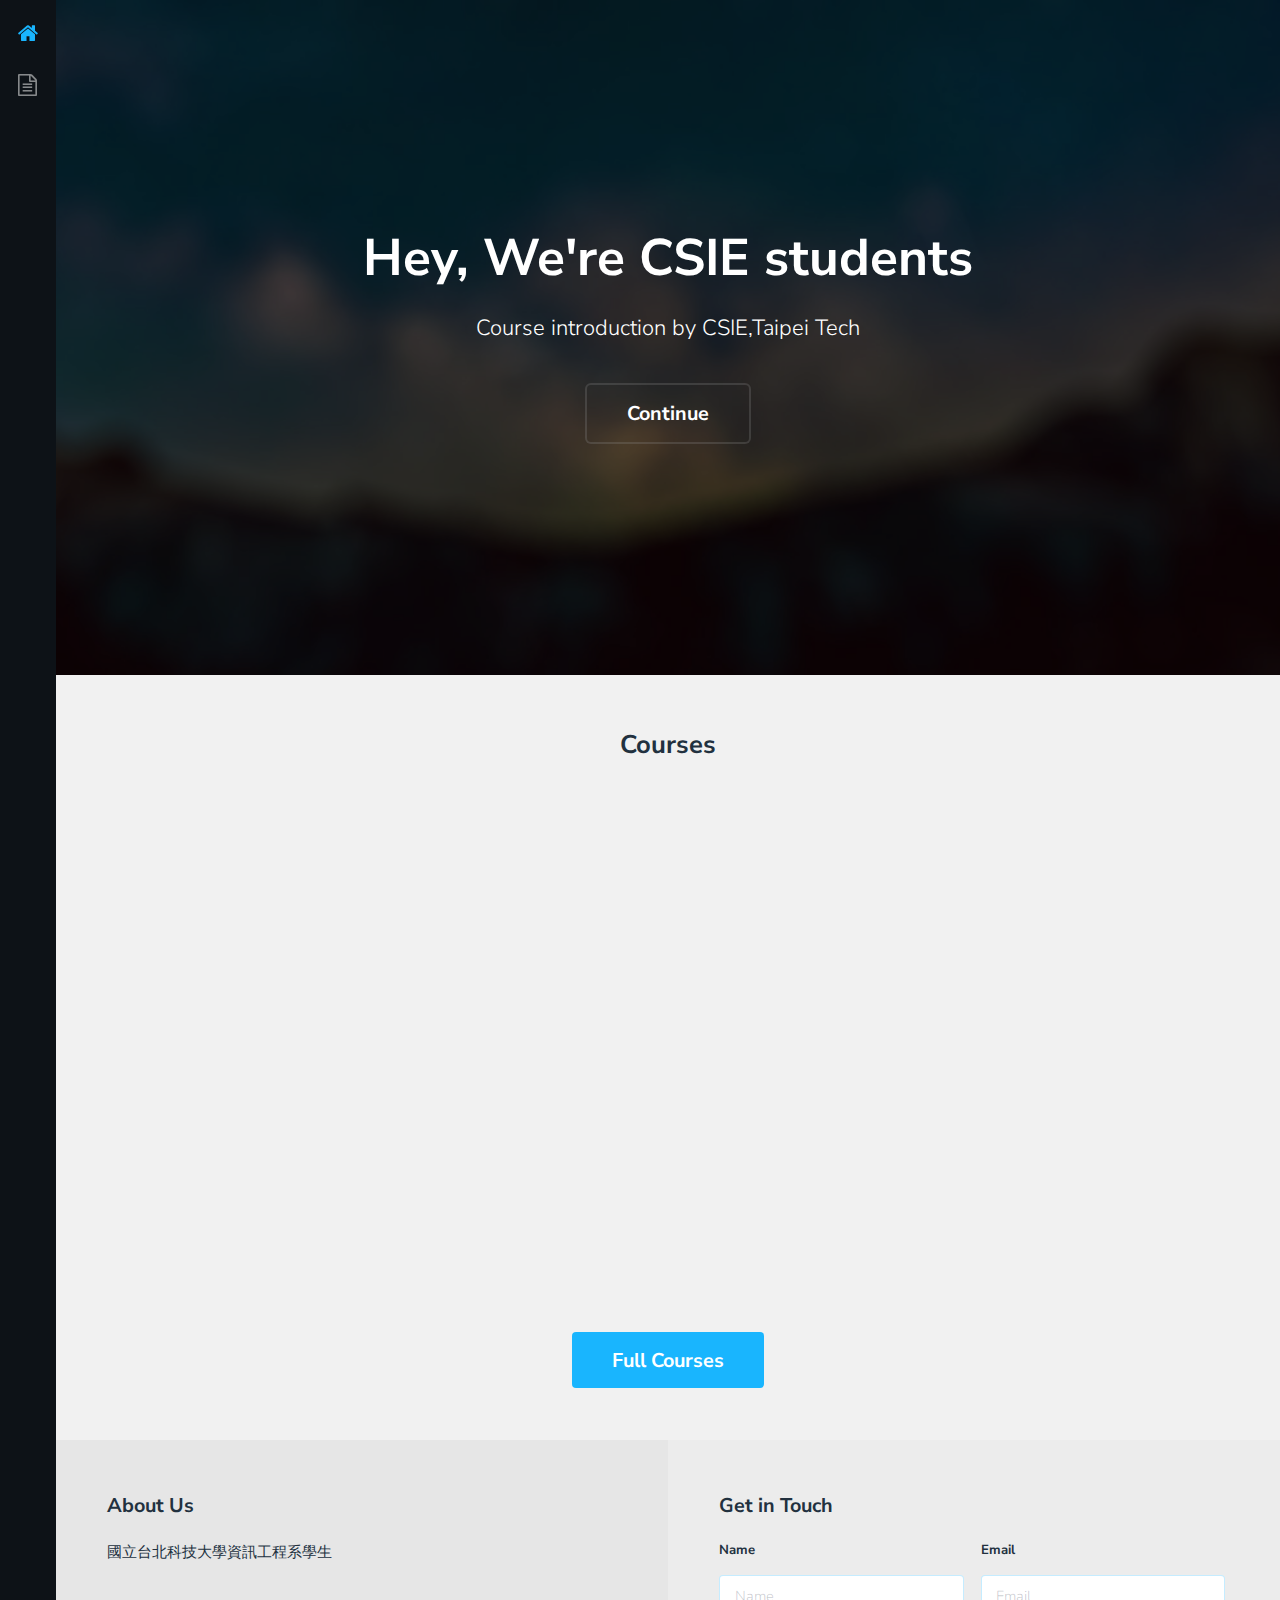
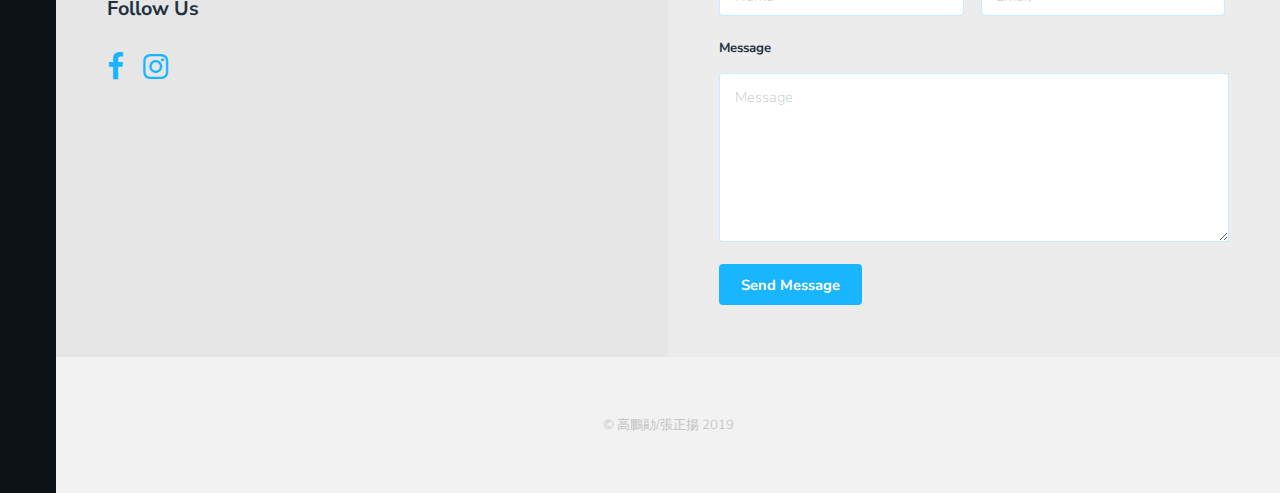
<file: index.html>
<!DOCTYPE HTML>
<html>
	<head>
		<title>資工課程簡介</title>
		<meta charset="utf-8" />
		<meta name="viewport" content="width=device-width, initial-scale=1" />
		<link rel="stylesheet" href="assets/css/main.css" />
	</head>
	<body>
		<div class="page-wrap">

			<!-- Nav -->
				<nav id="nav">
					<ul>
						<li><a href="index.html" class="active"><span class="icon fa-home"></span></a></li>
						<li><a href="course.html"><span class="icon fa-file-text-o"></span></a></li>
					</ul>
				</nav>

			<!-- Main -->
				<section id="main">

					<!-- Banner -->
						<section id="banner">
							<div class="inner">
								<h1>Hey, We're CSIE students</h1>
								<p>Course introduction by<a href="https://csie.ntut.edu.tw/csie/Chinese/index.html" target="_blank"> CSIE,Taipei Tech</a></p>
								<ul class="actions">
									<li><a href="#courses" class="button alt scrolly big">Continue</a></li>
								</ul>
							</div>
						</section>

						<section id="courses">

								<div class="course">
									<header class="special">
										<h2>Courses</h2>
									</header>
									<div class="content">
										<div class="media">
											<a href="c++Practice.html"><img src="images/thumbs/05.jpg" alt="" title="物件導向程式設計實習" /></a>
										</div>
										<div class="media">
											<a href="introductionToComputers.html"><img src="images/thumbs/02.jpg" alt="" title="計算機概論" /></a>
										</div>
										<div class="media">
											<a href="microcomputerPractice.html"><img src="images/thumbs/04.jpg" alt="" title="微算機系統實習" /></a>
										</div>
										<div class="media">
											<a href="DigitalLogic.html"><img src="images/thumbs/01.jpg" alt="" title="數位邏輯設計" /></a>
										</div>
										<div class="media">
											<a href="androidDevelopment.html"><img src="images/thumbs/06.jpg" alt="" title="安卓應用程式開發" /></a>
										</div>
										<div class="media">
											<a href="program.html"><img src="images/thumbs/03.jpg" alt="" title="計算機程式設計一" /></a>
										</div>
									</div>
									<footer>
										<a href="course.html" class="button big">Full Courses</a>
									</footer>
								</div>
						</section>

					<!-- Contact -->
						<section id="contact">
							<!-- Social -->
								<div class="social column">
									<h3>About Us</h3>
									<p>國立台北科技大學資訊工程系學生</p>
									<h3>Follow Us</h3>
									<ul class="icons">
										<li><a href="https://www.facebook.com/ntutcsieFB" target="_blank" class="icon fa-facebook"><span class="label">Facebook</span></a></li>
										<li><a href="https://www.facebook.com/ntutcsieFB" target="_blank" class="icon fa-instagram"><span class="label">Instagram</span></a></li>
									</ul>
								</div>

							<!-- Form -->
								<div class="column">
									<h3>Get in Touch</h3>
									<form action="#" method="post">
										<div class="field half first">
											<label for="name">Name</label>
											<input name="name" id="name" type="text" placeholder="Name">
										</div>
										<div class="field half">
											<label for="email">Email</label>
											<input name="email" id="email" type="email" placeholder="Email">
										</div>
										<div class="field">
											<label for="message">Message</label>
											<textarea name="message" id="message" rows="6" placeholder="Message"></textarea>
										</div>
										<ul class="actions">
											<li><input value="Send Message" class="button" type="button" id="submit" ></li>
										</ul>
									</form>
								</div>

						</section>

					<!-- Footer -->
						<footer id="footer">
							<div class="copyright">&copy; 高鵬勛/張正揚 2019</div>
						</footer>
				</section>
		</div>

		<!-- Scripts -->
			<script src="assets/js/jquery.min.js"></script>
			<script src="assets/js/jquery.scrolly.min.js"></script>
			<script src="assets/js/skel.min.js"></script>
			<script src="assets/js/util.js"></script>
			<script src="assets/js/main.js"></script>

	</body>
</html>
</file>
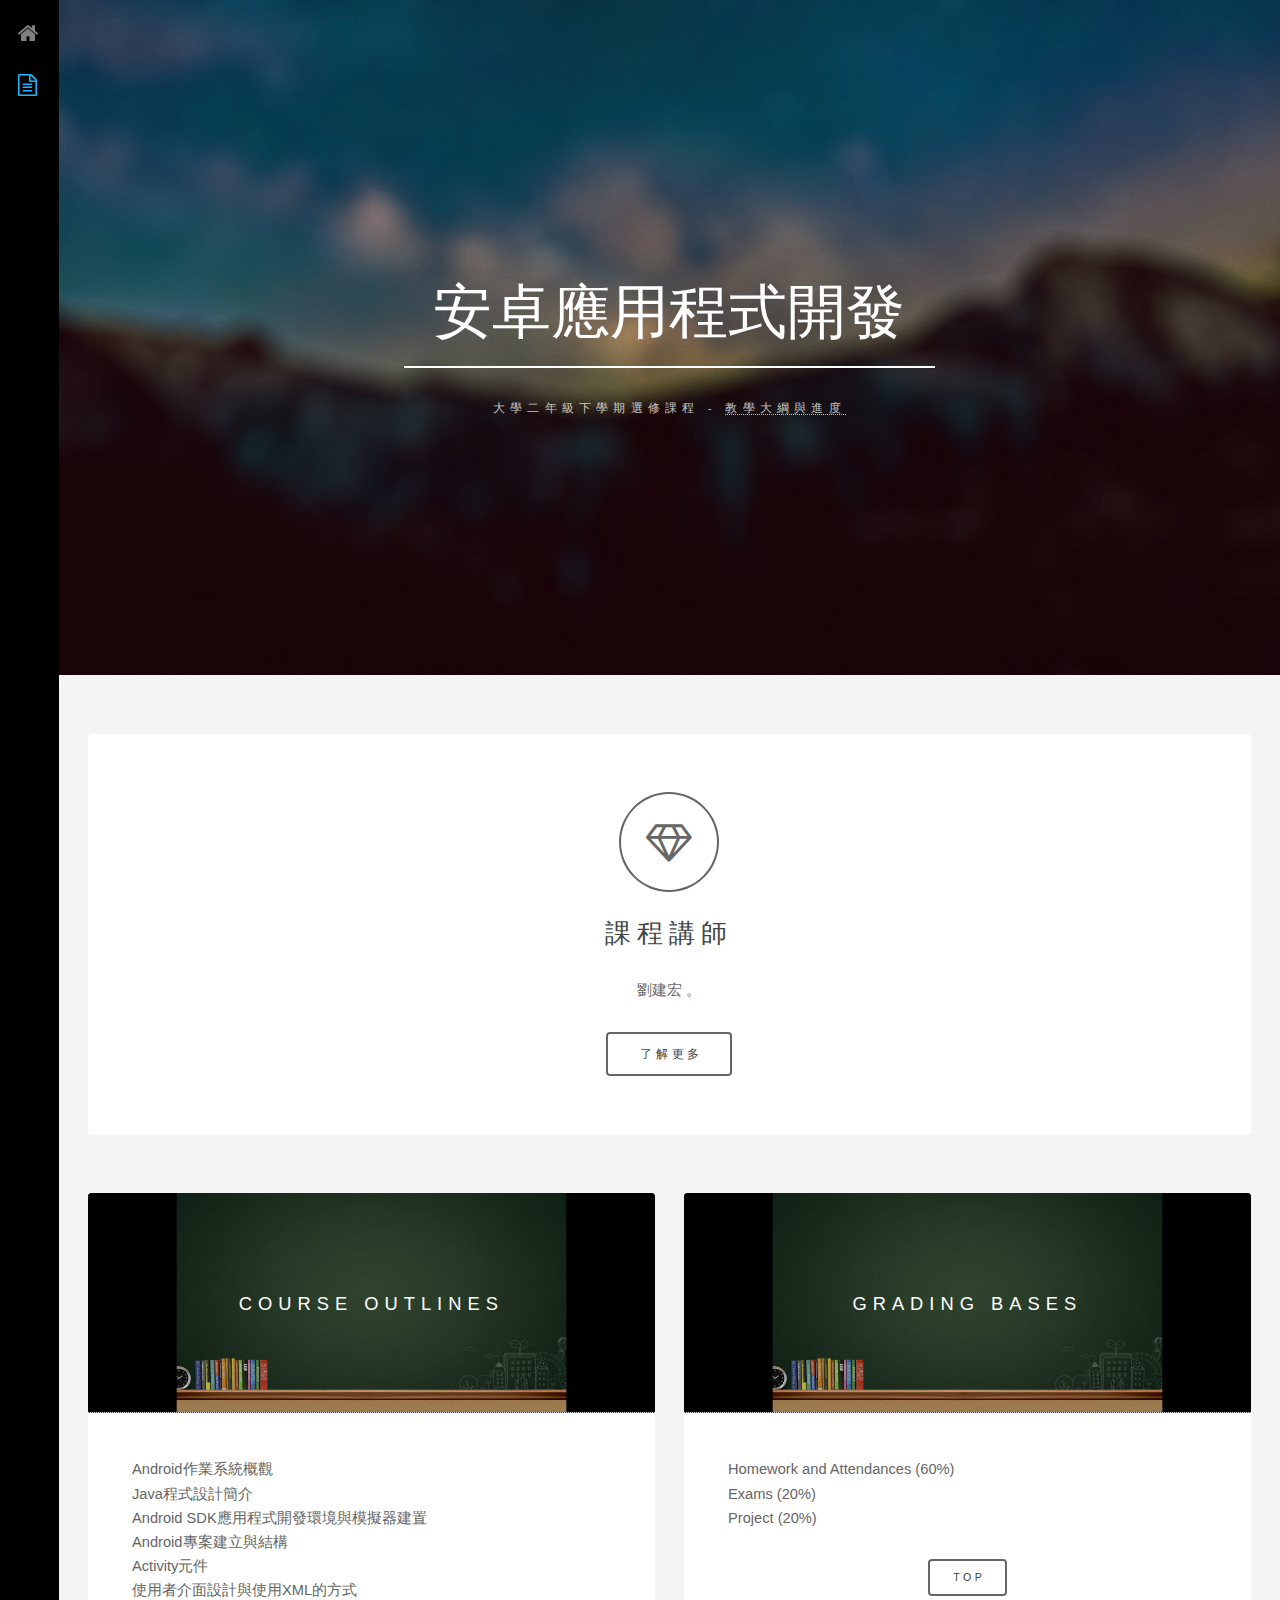
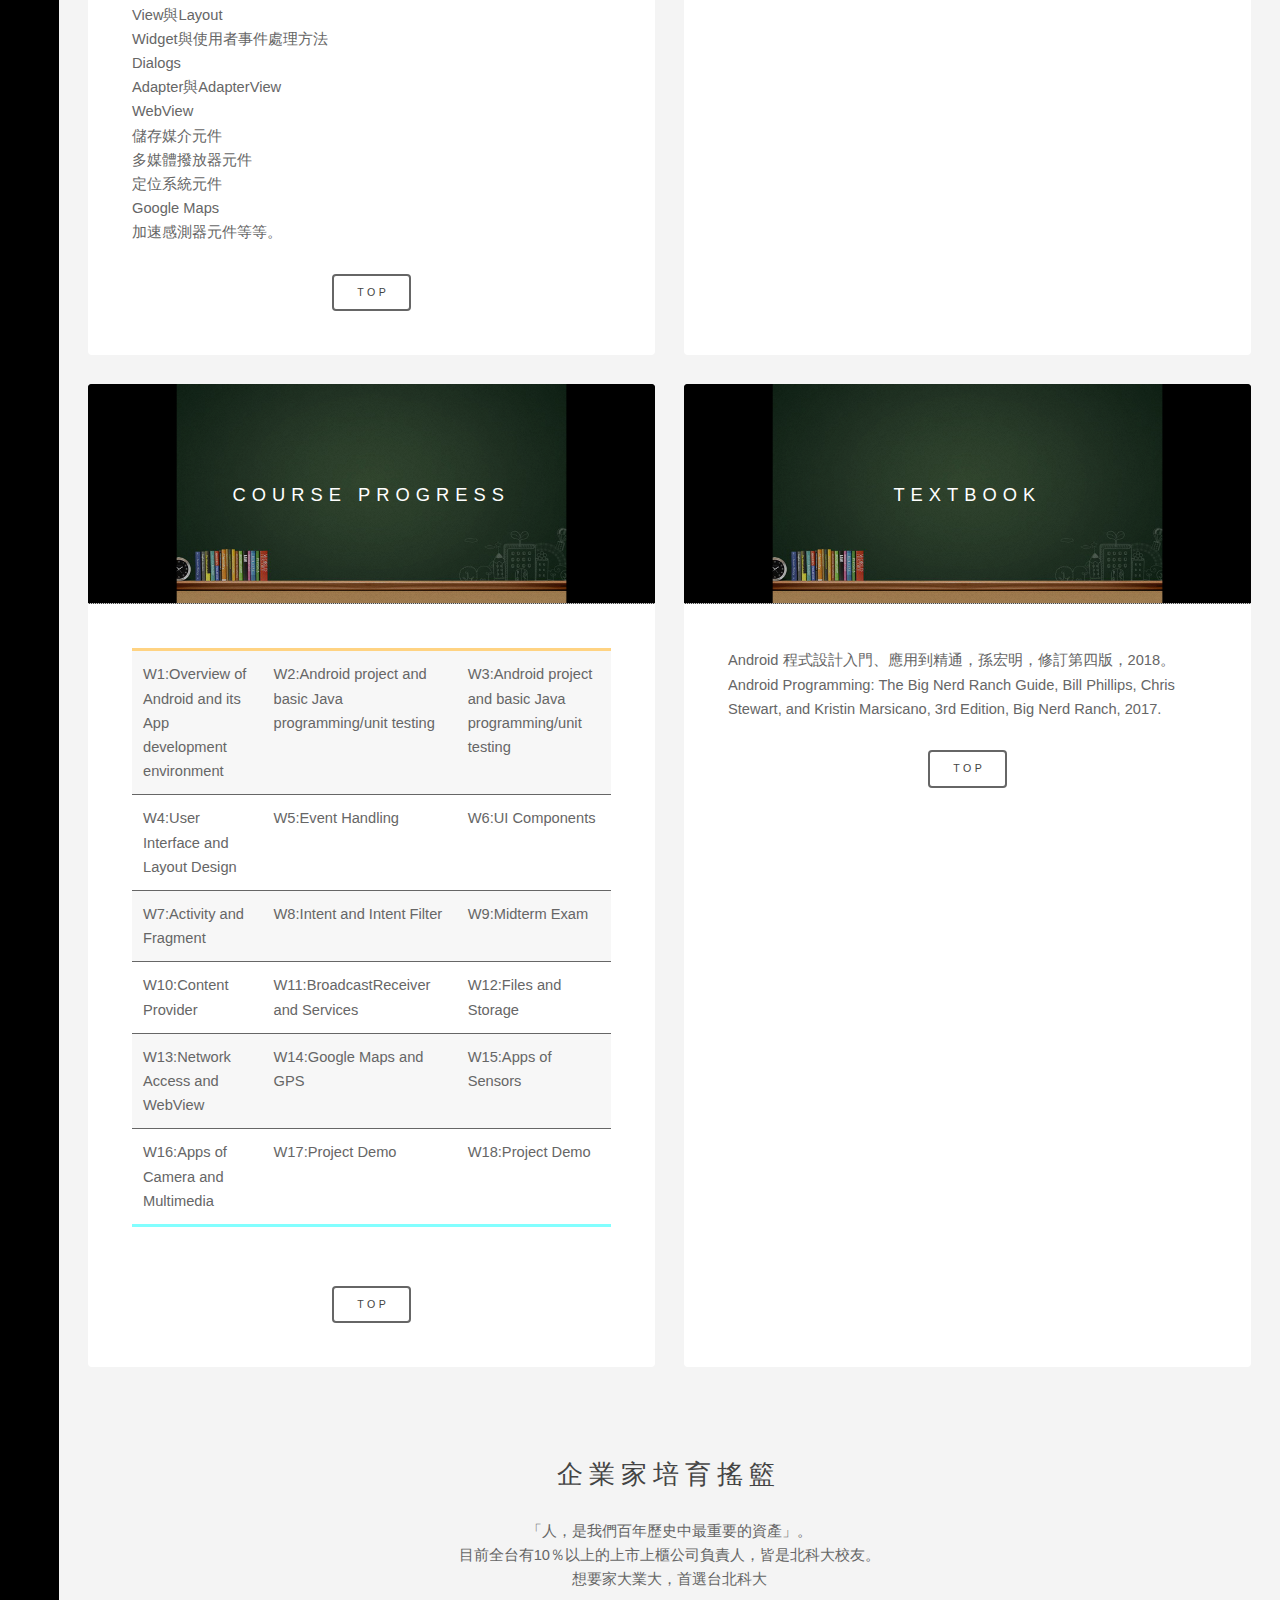
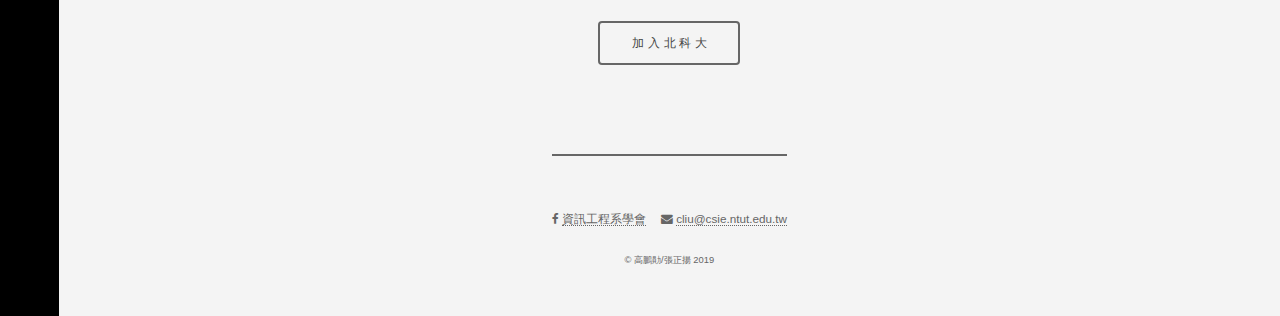
<file: androidDevelopment.html>
<!DOCTYPE HTML>
<html>
	<head>
		<title>安卓應用程式開發</title>
		<meta charset="utf-8" />
		<meta name="viewport" content="width=device-width, initial-scale=1" />
		<link rel="stylesheet" href="assets/css/courseMain.css" />
	</head>
	<body>
		<!--sidebar-->
		<div id="sidebar"></div>

		<!-- Nav -->
		<nav id="nav">
				<ul>
					<li><a href="index.html"><span class="icon fa-home"></span></a></li>
					<li><a href="course.html" class="active"><span class="icon fa-file-text-o"></span></a></li>
				</ul>
			</nav>

		<!-- Header -->
		<header id="header" class="alt">
			<div class="inner">
				<h1>安卓應用程式開發</h1>
				<p>大學二年級下學期選修課程 - <a href="https://aps.ntut.edu.tw/course/tw/ShowSyllabus.jsp?snum=259117&code=11106" target="_blank">教學大綱與進度</a></p>
			</div>
		</header>

			<!-- Wrapper -->
			<div id="wrapper">

				<!-- 課程講師 -->
				<section id="intro" class="main">
					<span class="icon fa-diamond major"></span>
					<h2>課程講師</h2>
					<p>劉建宏 。</p>
					<ul class="actions">
						<li><a href="https://myweb.ntut.edu.tw/~cliu/" target="_blank" class="button big">了解更多</a></li>
					</ul>
				</section>

				<!-- Items -->
					<section class="main items">

						<!--教學大綱-->
						<article class="item">
							<header>
								<a href="https://aps.ntut.edu.tw/course/tw/ShowSyllabus.jsp?snum=259117&code=11106" target="_blank"><img  src="images/01.jpg" alt="" /></a>
								<h3>Course Outlines</h3>
							</header>
							<p>Android作業系統概觀<br>
							   Java程式設計簡介<br>
							   Android SDK應用程式開發環境與模擬器建置<br>
							   Android專案建立與結構<br>
							   Activity元件<br>
							   使用者介面設計與使用XML的方式<br>
							   View與Layout<br>
							   Widget與使用者事件處理方法<br>
							   Dialogs<br>Adapter與AdapterView<br>
							   WebView<br>
							   儲存媒介元件<br>
							   多媒體撥放器元件<br>
							   定位系統元件<br>
							   Google Maps<br>
							   加速感測器元件等等。
							</p>
							<ul class="actions">
								<li><a href="#" class="button">Top</a></li>
							</ul>
						</article>

						<!--評分標準-->
						<article class="item">
							<header>
								<a href="https://aps.ntut.edu.tw/course/tw/ShowSyllabus.jsp?snum=259117&code=11106" target="_blank"><img src="images/01.jpg" alt="" /></a>
								<h3>Grading bases</h3>
							</header>
							<p> Homework and Attendances (60%)<br>
								Exams (20%) <br>
								Project (20%) <br>
							</p>
							<ul class="actions">
								<li><a href="#" class="button">Top</a></li>
							</ul>
						</article>

						<!--課程進度-->
						<article class="item">
							<header>
								<a href="https://aps.ntut.edu.tw/course/tw/ShowSyllabus.jsp?snum=259117&code=11106" target="_blank"><img src="images/01.jpg" alt="" /></a>
								<h3>Course Progress</h3>
							</header>
							<p>
								<div id="test">
									<table cellpadding="10" >
										<tr><td>W1:Overview of Android and its App development environment</td><td>W2:Android project and basic Java programming/unit testing</td><td>W3:Android project and basic Java programming/unit testing</td></tr>
										<tr><td>W4:User Interface and Layout Design</td><td>W5:Event Handling</td><td>W6:UI Components</td></tr>
										<tr><td>W7:Activity and Fragment</td><td>W8:Intent and Intent Filter</td><td>W9:Midterm Exam</td></tr>
										<tr><td>W10:Content Provider</td><td>W11:BroadcastReceiver and Services</td><td>W12:Files and Storage</td></tr>
										<tr><td>W13:Network Access and WebView</td><td>W14:Google Maps and GPS</td><td>W15:Apps of Sensors</td></tr>
										<tr><td>W16:Apps of Camera and Multimedia</td><td>W17:Project Demo</td><td>W18:Project Demo</td></tr>
									</table>
								</div>
							</p>
							<ul class="actions">
								<li><a href="#" class="button">Top</a></li>
							</ul>
						</article>

						<!--使用教材、參考書目或其他-->
						<article class="item">
							<header>
								<a href="https://aps.ntut.edu.tw/course/tw/ShowSyllabus.jsp?snum=259117&code=11106" target="_blank"><img src="images/01.jpg" alt=""></a>
								<h3>Textbook</h3>
							</header>
							<p>Android 程式設計入門、應用到精通，孫宏明，修訂第四版，2018。 <br>
								Android Programming: The Big Nerd Ranch Guide, Bill Phillips, Chris Stewart, and Kristin Marsicano, 3rd Edition, Big Nerd Ranch, 2017. </p>
							<ul class="actions">
								<li><a href="#" class="button">Top</a></li>
							</ul>
						</article>
					</section>

					<!-- CTA -->
					<section id="cta" class="main special">
						<h2>企業家培育搖籃</h2>
						<p>「人，是我們百年歷史中最重要的資產」。<br>
						目前全台有10％以上的上市上櫃公司負責人，皆是北科大校友。<br>
						想要家大業大，首選台北科大</p>
						<ul class="actions">
							<li><a href="https://www.ntut.edu.tw/" target="_blank" class="button big">加入北科大</a></li>
						</ul>
					</section>

					<!-- Footer -->
					<footer id="footer">
						<ul class="icons">
							<li><span class="icon fa-facebook"></span> <a href="https://www.facebook.com/ntutcsieFB" target="_blank" >資訊工程系學會</a></li>
							<li><span class="icon fa-envelope"></span> <a>cliu@csie.ntut.edu.tw</a></li>
						</ul>
						<p class="copyright">&copy; 高鵬勛/張正揚 2019</p>
					</footer>
		</div>
	
			<!-- Scripts -->
			<script src="assets/js/jquery.min.js"></script>
			<script src="assets/js/skel.min.js"></script>
			<script src="assets/js/util.js"></script>
			<script src="assets/js/main.js"></script>

	</body>
</html>
</file>
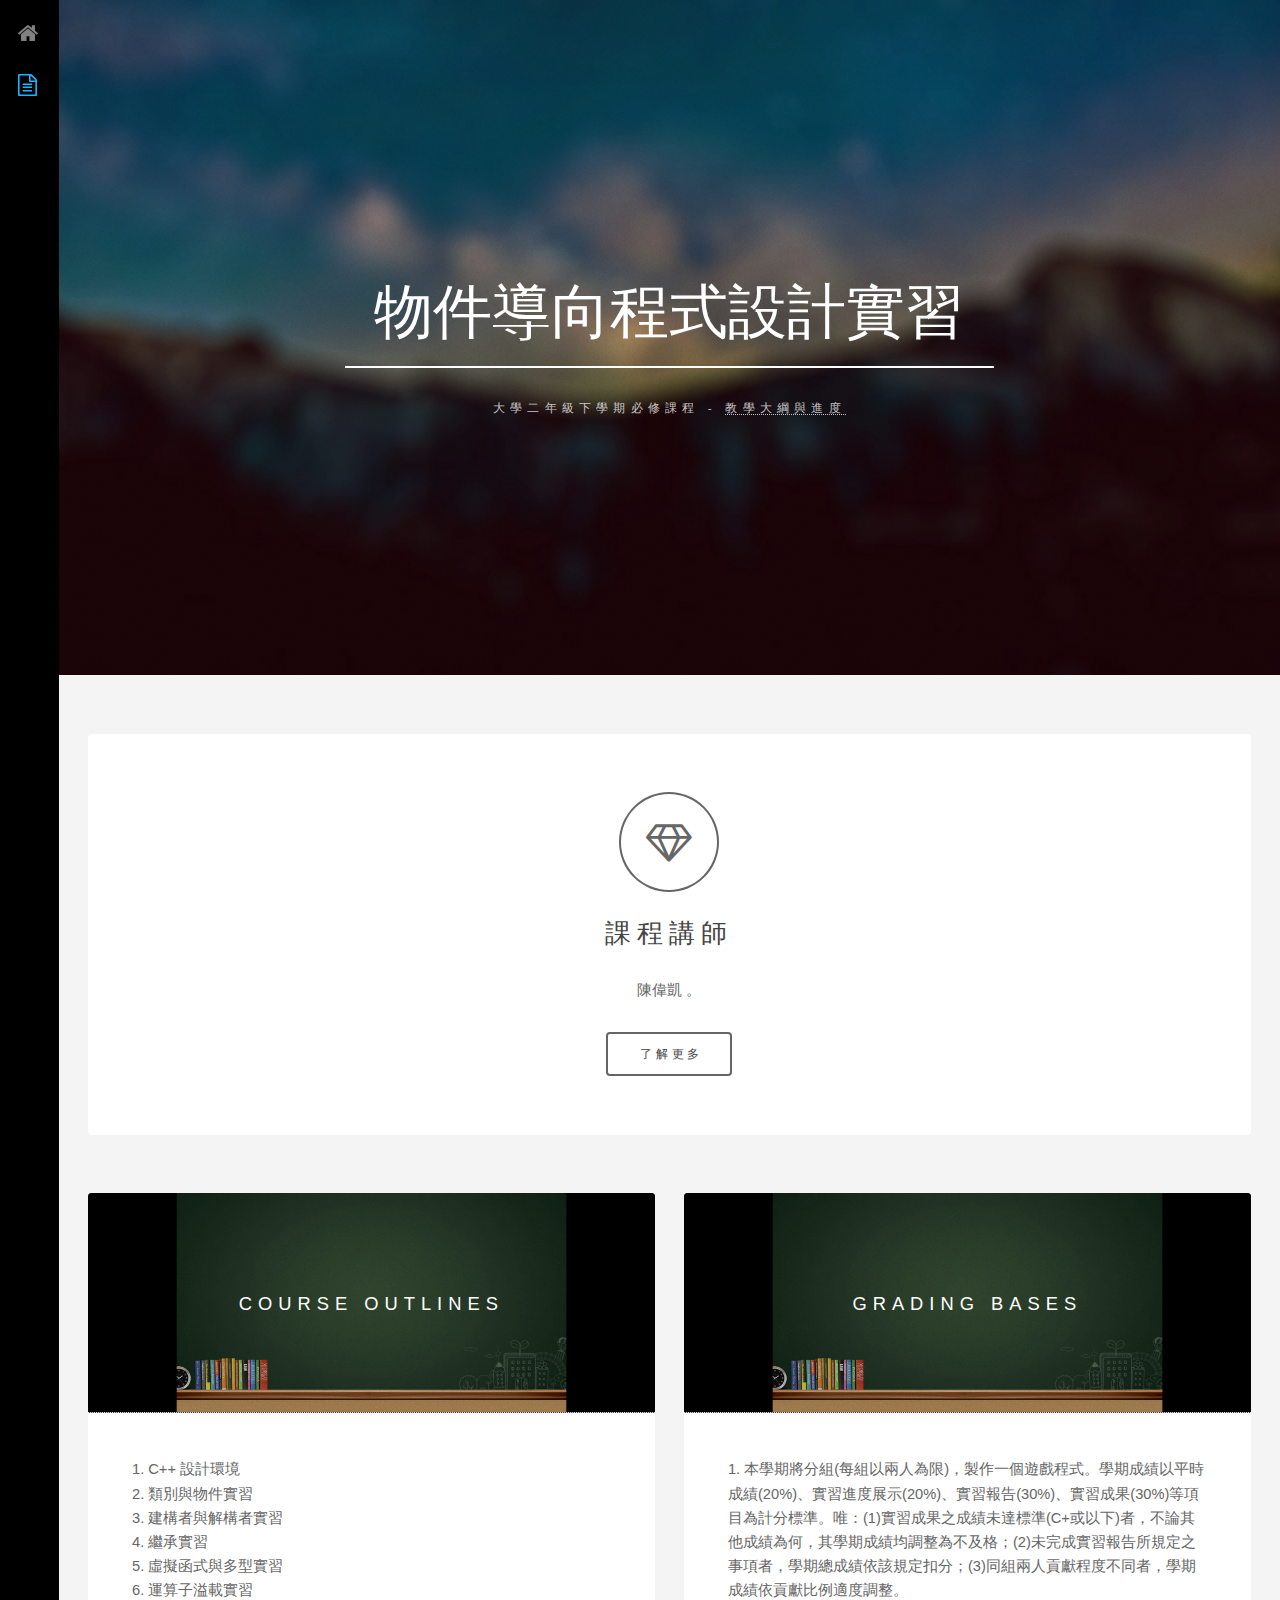
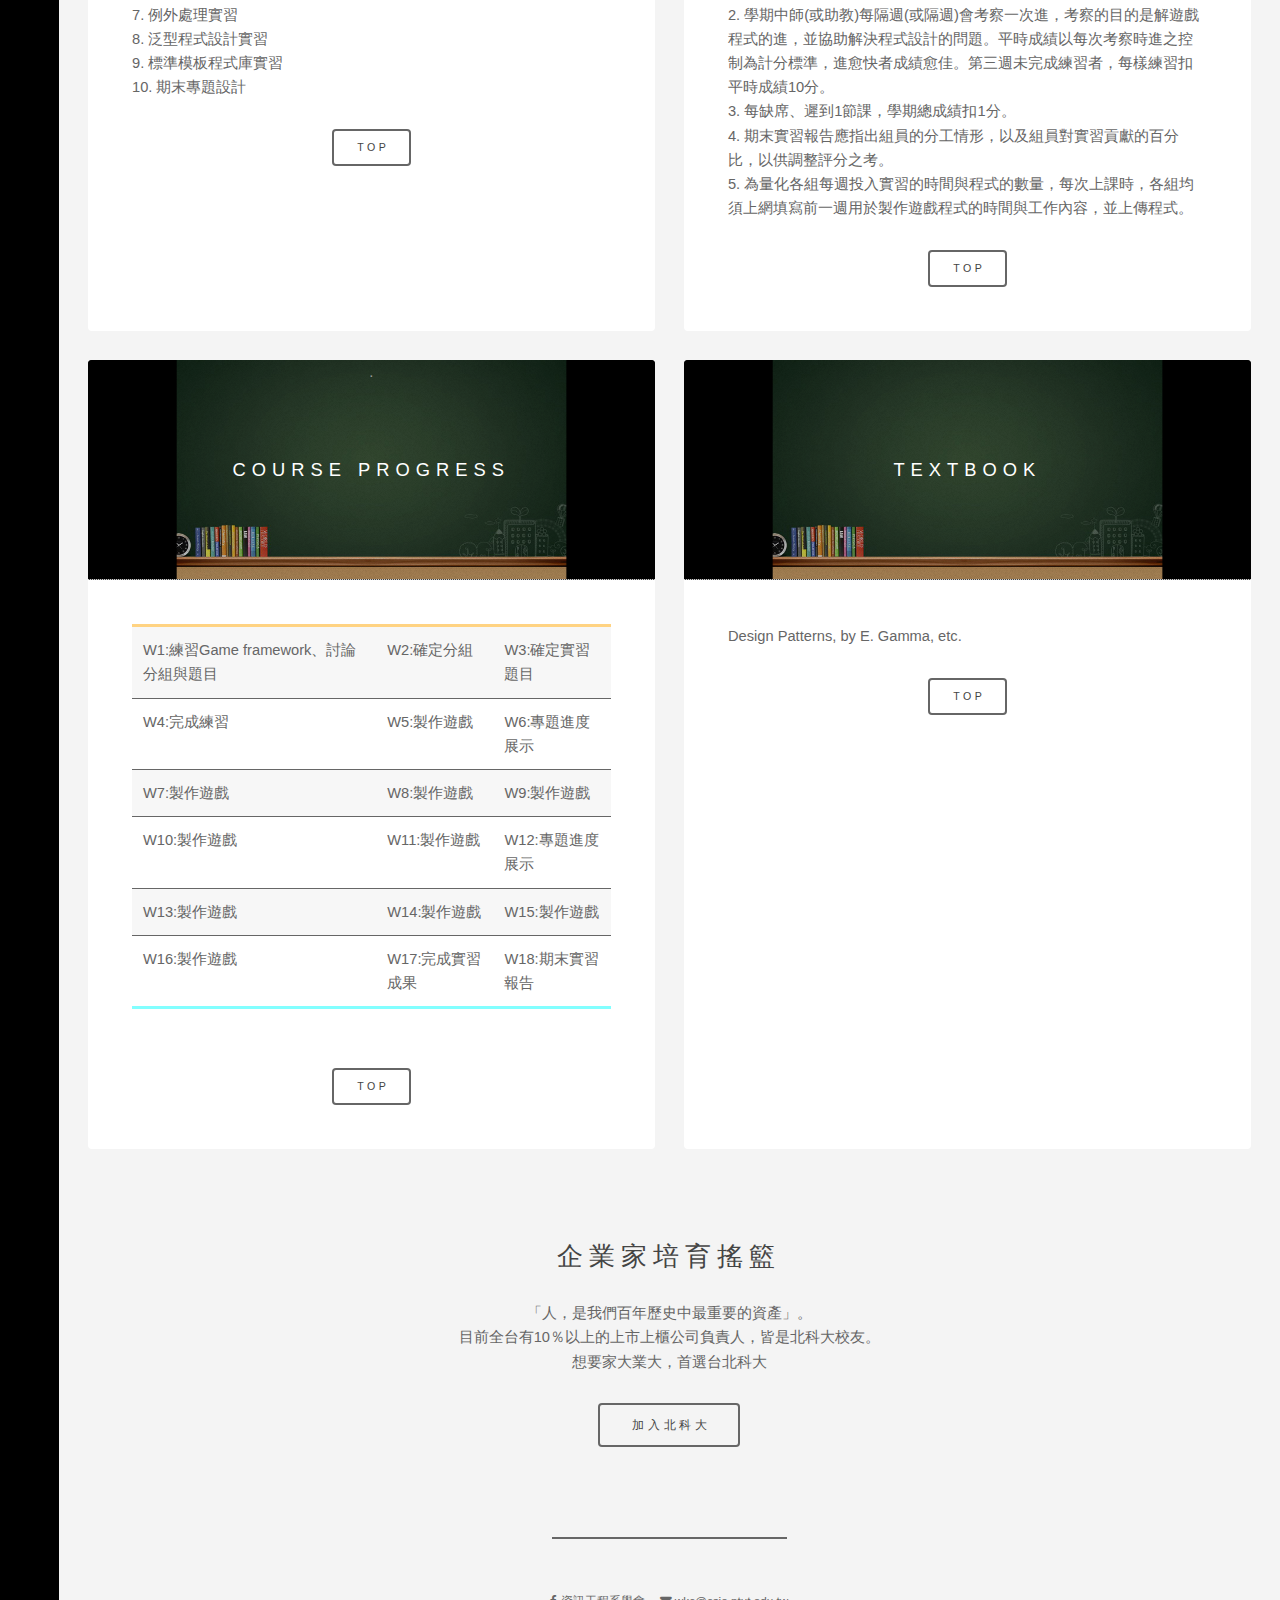
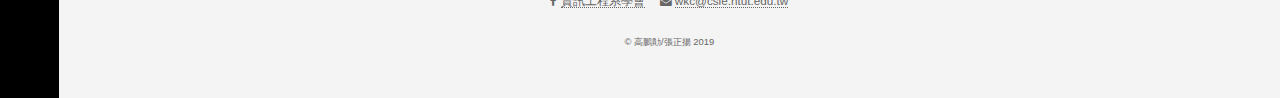
<file: c++Practice.html>
<!DOCTYPE HTML>
<html>
	<head>
		<title>物件導向程式設計實習</title>
		<meta charset="utf-8" />
		<meta name="viewport" content="width=device-width, initial-scale=1" />
		<link rel="stylesheet" href="assets/css/courseMain.css" />
	</head>
	<body>
		<!--sidebar-->
		<div id="sidebar"></div>

		<!-- Nav -->
		<nav id="nav">
				<ul>
					<li><a href="index.html" ><span class="icon fa-home"></span></a></li>
					<li><a href="course.html" class="active"><span class="icon fa-file-text-o"></span></a></li>
				</ul>
			</nav>

		<!-- Header -->
		<header id="header" class="alt">
			<div class="inner">
				<h1>物件導向程式設計實習</h1>
				<p>大學二年級下學期必修課程 - <a href="https://aps.ntut.edu.tw/course/tw/ShowSyllabus.jsp?snum=256990&code=10583" target="_blank">教學大綱與進度</a></p>
			</div>
		</header>

			<!-- Wrapper -->
			<div id="wrapper">

				<!-- 課程講師 -->
				<section id="intro" class="main">
					<span class="icon fa-diamond major"></span>
					<h2>課程講師</h2>
					<p>陳偉凱 。</p>
					<ul class="actions">
						<li><a href="https://myweb.ntut.edu.tw/~wkchen/" target="_blank" class="button big">了解更多</a></li>
					</ul>
				</section>

				<!-- Items -->
					<section class="main items">

						<!--教學大綱-->
						<article class="item">
							<header>
								<a href="https://aps.ntut.edu.tw/course/tw/ShowSyllabus.jsp?snum=256990&code=10583" target="_blank"><img  src="images/01.jpg" alt="" /></a>
								<h3>Course Outlines</h3>
							</header>
							<p> 1. C++ 設計環境 <br> 
								2. 類別與物件實習 <br>
								3. 建構者與解構者實習 <br>
								4. 繼承實習 <br>
								5. 虛擬函式與多型實習 <br>
								6. 運算子溢載實習 <br>
								7. 例外處理實習 <br>
								8. 泛型程式設計實習 <br>
								9. 標準模板程式庫實習 <br>
								10. 期末專題設計
							</p>
							<ul class="actions">
								<li><a href="#" class="button">Top</a></li>
							</ul>
						</article>

						<!--評分標準-->
						<article class="item">
							<header>
								<a href="https://aps.ntut.edu.tw/course/tw/ShowSyllabus.jsp?snum=256990&code=10583" target="_blank"><img src="images/01.jpg" alt="" /></a>
								<h3>Grading bases</h3>
							</header>
							<p> 1. 本學期將分組(每組以兩人為限)，製作一個遊戲程式。學期成績以平時成績(20%)、實習進度展示(20%)、實習報告(30%)、實習成果(30%)等項目為計分標準。唯：(1)實習成果之成績未達標準(C+或以下)者，不論其他成績為何，其學期成績均調整為不及格；(2)未完成實習報告所規定之事項者，學期總成績依該規定扣分；(3)同組兩人貢獻程度不同者，學期成績依貢獻比例適度調整。
								<br>2. 學期中師(或助教)每隔週(或隔週)會考察一次進，考察的目的是解遊戲程式的進，並協助解決程式設計的問題。平時成績以每次考察時進之控制為計分標準，進愈快者成績愈佳。第三週未完成練習者，每樣練習扣平時成績10分。
								<br>3. 每缺席、遲到1節課，學期總成績扣1分。
								<br>4. 期末實習報告應指出組員的分工情形，以及組員對實習貢獻的百分比，以供調整評分之考。
								<br>5. 為量化各組每週投入實習的時間與程式的數量，每次上課時，各組均須上網填寫前一週用於製作遊戲程式的時間與工作內容，並上傳程式。
							</p>
							<ul class="actions">
								<li><a href="#" class="button">Top</a></li>
							</ul>
						</article>

						<!--課程進度-->
						<article class="item">
							<header>
								<a href="https://aps.ntut.edu.tw/course/tw/ShowSyllabus.jsp?snum=256990&code=10583" target="_blank"><img src="images/01.jpg" alt="" />.</a>
								<h3>Course Progress</h3>
							</header>
							<p>
								<div id="test">
									<table cellpadding="10" >
										<tr><td>W1:練習Game framework、討論分組與題目</td><td>W2:確定分組</td><td>W3:確定實習題目</td></tr>
										<tr><td>W4:完成練習</td><td>W5:製作遊戲</td><td>W6:專題進度展示</td></tr>
										<tr><td>W7:製作遊戲</td><td>W8:製作遊戲</td><td>W9:製作遊戲</td></tr>
										<tr><td>W10:製作遊戲</td><td>W11:製作遊戲</td><td>W12:專題進度展示</td></tr>
										<tr><td>W13:製作遊戲</td><td>W14:製作遊戲</td><td>W15:製作遊戲</td></tr>
										<tr><td>W16:製作遊戲</td><td>W17:完成實習成果</td><td>W18:期末實習報告</td></tr>
									</table>
								</div>
							</p>
							<ul class="actions">
								<li><a href="#" class="button">Top</a></li>
							</ul>
						</article>

						<!--使用教材、參考書目或其他-->
						<article class="item">
							<header>
								<a href="https://aps.ntut.edu.tw/course/tw/ShowSyllabus.jsp?snum=256990&code=10583" target="_blank"><img src="images/01.jpg" alt=""></a>
								<h3>Textbook</h3>
							</header>
							<p>Design Patterns, by E. Gamma, etc.</p>
							<ul class="actions">
								<li><a href="#" class="button">Top</a></li>
							</ul>
						</article>
					</section>

					<!-- CTA -->
					<section id="cta" class="main special">
						<h2>企業家培育搖籃</h2>
						<p>「人，是我們百年歷史中最重要的資產」。<br>
						目前全台有10％以上的上市上櫃公司負責人，皆是北科大校友。<br>
						想要家大業大，首選台北科大</p>
						<ul class="actions">
							<li><a href="https://www.ntut.edu.tw/" target="_blank" class="button big">加入北科大</a></li>
						</ul>
					</section>

					<!-- Footer -->
					<footer id="footer">
						<ul class="icons">
							<li><span class="icon fa-facebook"></span> <a href="https://www.facebook.com/ntutcsieFB" target="_blank" >資訊工程系學會</a></li>
							<li><span class="icon fa-envelope"></span> <a>wkc@csie.ntut.edu.tw</a></li>
						</ul>
						<p class="copyright">&copy; 高鵬勛/張正揚 2019</p>
					</footer>
		</div>
	
			<!-- Scripts -->
			<script src="assets/js/jquery.min.js"></script>
			<script src="assets/js/skel.min.js"></script>
			<script src="assets/js/util.js"></script>
			<script src="assets/js/main.js"></script>

	</body>
</html>
</file>
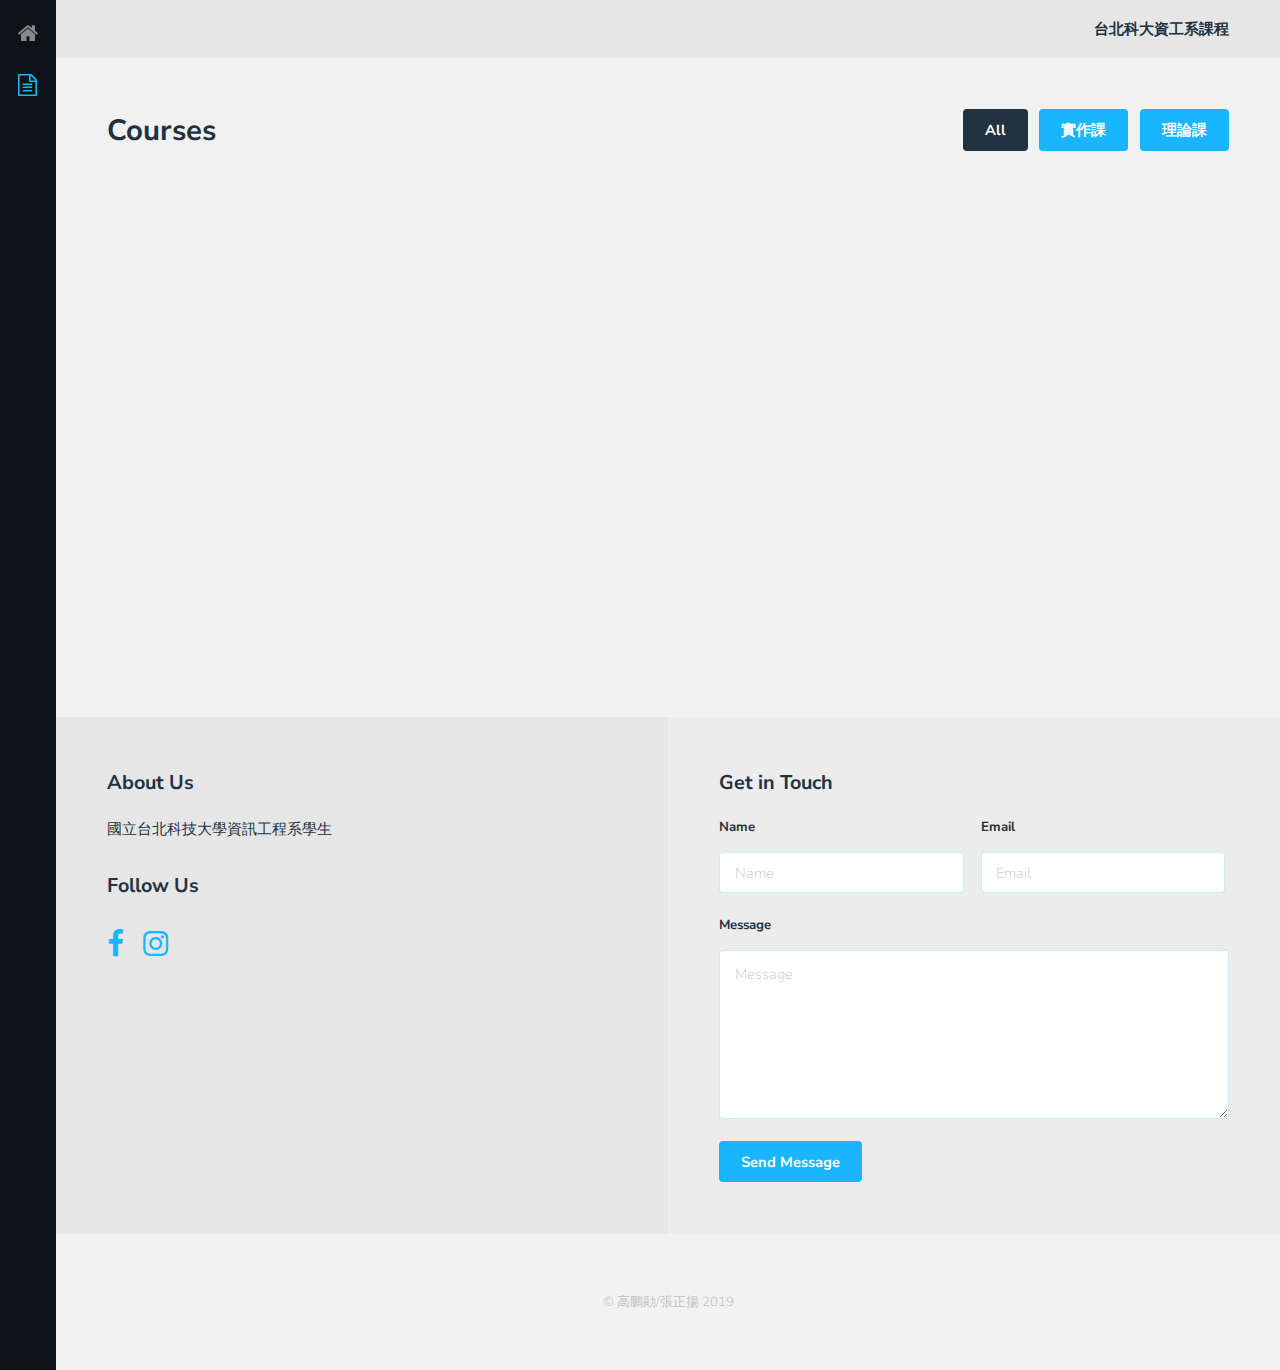
<file: course.html>
<!DOCTYPE HTML>
<html>
	<head>
		<title>資工課程簡介</title>
		<meta charset="utf-8" />
		<meta name="viewport" content="width=device-width, initial-scale=1" />
		<link rel="stylesheet" href="assets/css/main.css" />
	</head>
	<body>
		<div class="page-wrap">

			<!-- Nav -->
				<nav id="nav">
					<ul>
						<li><a href="index.html"><span class="icon fa-home"></span></a></li>
						<li><a href="course.html" class="active"><span class="icon fa-file-text-o"></span></a></li>
					</ul>
				</nav>

			<!-- Main -->
				<section id="main">

					<!-- Header -->
						<header id="header">
							<div>台北科大資工系課程</div>
						</header>

					<!-- course -->
						<section id="courses">

								<div class="course">

									<!-- Filters -->
										<header>
											<h1>Courses</h1>
											<ul class="tabs">
												<li><a href="#" data-tag="all" class="button active">All</a></li>
												<li><a href="#" data-tag="Practice" class="button">實作課</a></li>
												<li><a href="#" data-tag="theory" class="button">理論課</a></li>
											</ul>
										</header>

										<div class="content">
											<div class="media all Practice">
												<a href="c++Practice.html"><img src="images/thumbs/05.jpg" alt="" title="物件導向程式設計實習" /></a>
											</div>
											<div class="media all theory">
												<a href="introductionToComputers.html"><img src="images/thumbs/02.jpg" alt="" title="計算機概論" /></a>
											</div>
											<div class="media all Practice">
												<a href="microcomputerPractice.html"><img src="images/thumbs/04.jpg" alt="" title="微算機系統實習" /></a>
											</div>
											<div class="media all theory">
												<a href="DigitalLogic.html"><img src="images/thumbs/01.jpg" alt="" title="數位邏輯設計" /></a>
											</div>
											<div class="media all Practice">
												<a href="androidDevelopment.html"><img src="images/thumbs/06.jpg" alt="" title="安卓應用程式開發" /></a>
											</div>
											<div class="media all theory">
												<a href="program.html"><img src="images/thumbs/03.jpg" alt="" title="計算機程式設計一" /></a>
											</div>
										</div>
								</div>
						</section>

					<!-- Contact -->
					<section id="contact">
						<!-- Social -->
							<div class="social column">
								<h3>About Us</h3>
								<p>國立台北科技大學資訊工程系學生</p>
								<h3>Follow Us</h3>
								<ul class="icons">
									<li><a href="https://www.facebook.com/ntutcsieFB" target="_blank" class="icon fa-facebook"><span class="label">Facebook</span></a></li>
									<li><a href="https://www.facebook.com/ntutcsieFB" target="_blank" class="icon fa-instagram"><span class="label">Instagram</span></a></li>
								</ul>
							</div>

						<!-- Form -->
							<div class="column">
								<h3>Get in Touch</h3>
								<form action="#" method="post">
									<div class="field half first">
										<label for="name">Name</label>
										<input name="name" id="name" type="text" placeholder="Name">
									</div>
									<div class="field half">
										<label for="email">Email</label>
										<input name="email" id="email" type="email" placeholder="Email">
									</div>
									<div class="field">
										<label for="message">Message</label>
										<textarea name="message" id="message" rows="6" placeholder="Message"></textarea>
									</div>
									<ul class="actions">
										<li><input value="Send Message" class="button" type="button" id="submit" ></li>
									</ul>
								</form>
							</div>

					</section>

				<!-- Footer -->
					<footer id="footer">
						<div class="copyright">&copy; 高鵬勛/張正揚 2019</div>
					</footer>
			</section>
		</div>

		<!-- Scripts -->
			<script src="assets/js/jquery.min.js"></script>
			<script src="assets/js/jquery.scrolly.min.js"></script>
			<script src="assets/js/skel.min.js"></script>
			<script src="assets/js/util.js"></script>
			<script src="assets/js/main.js"></script>

	</body>
</html>
</file>
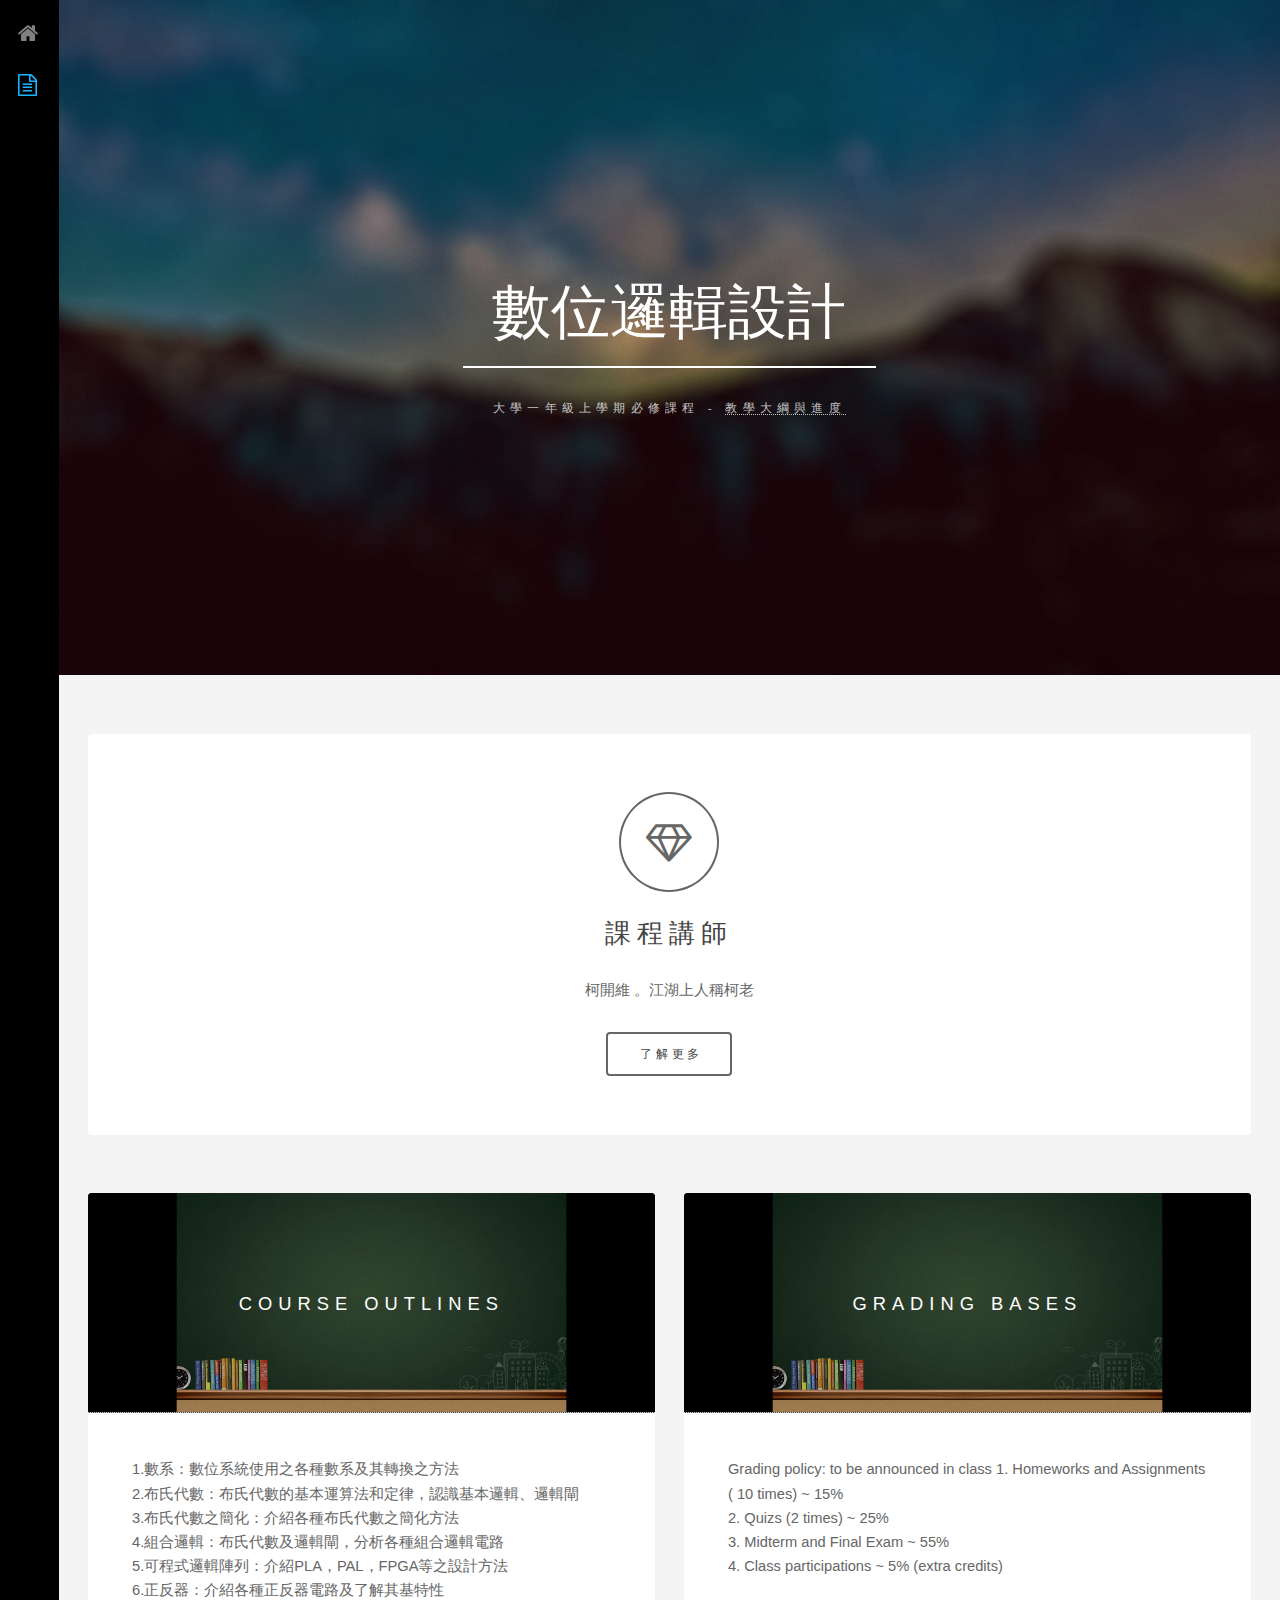
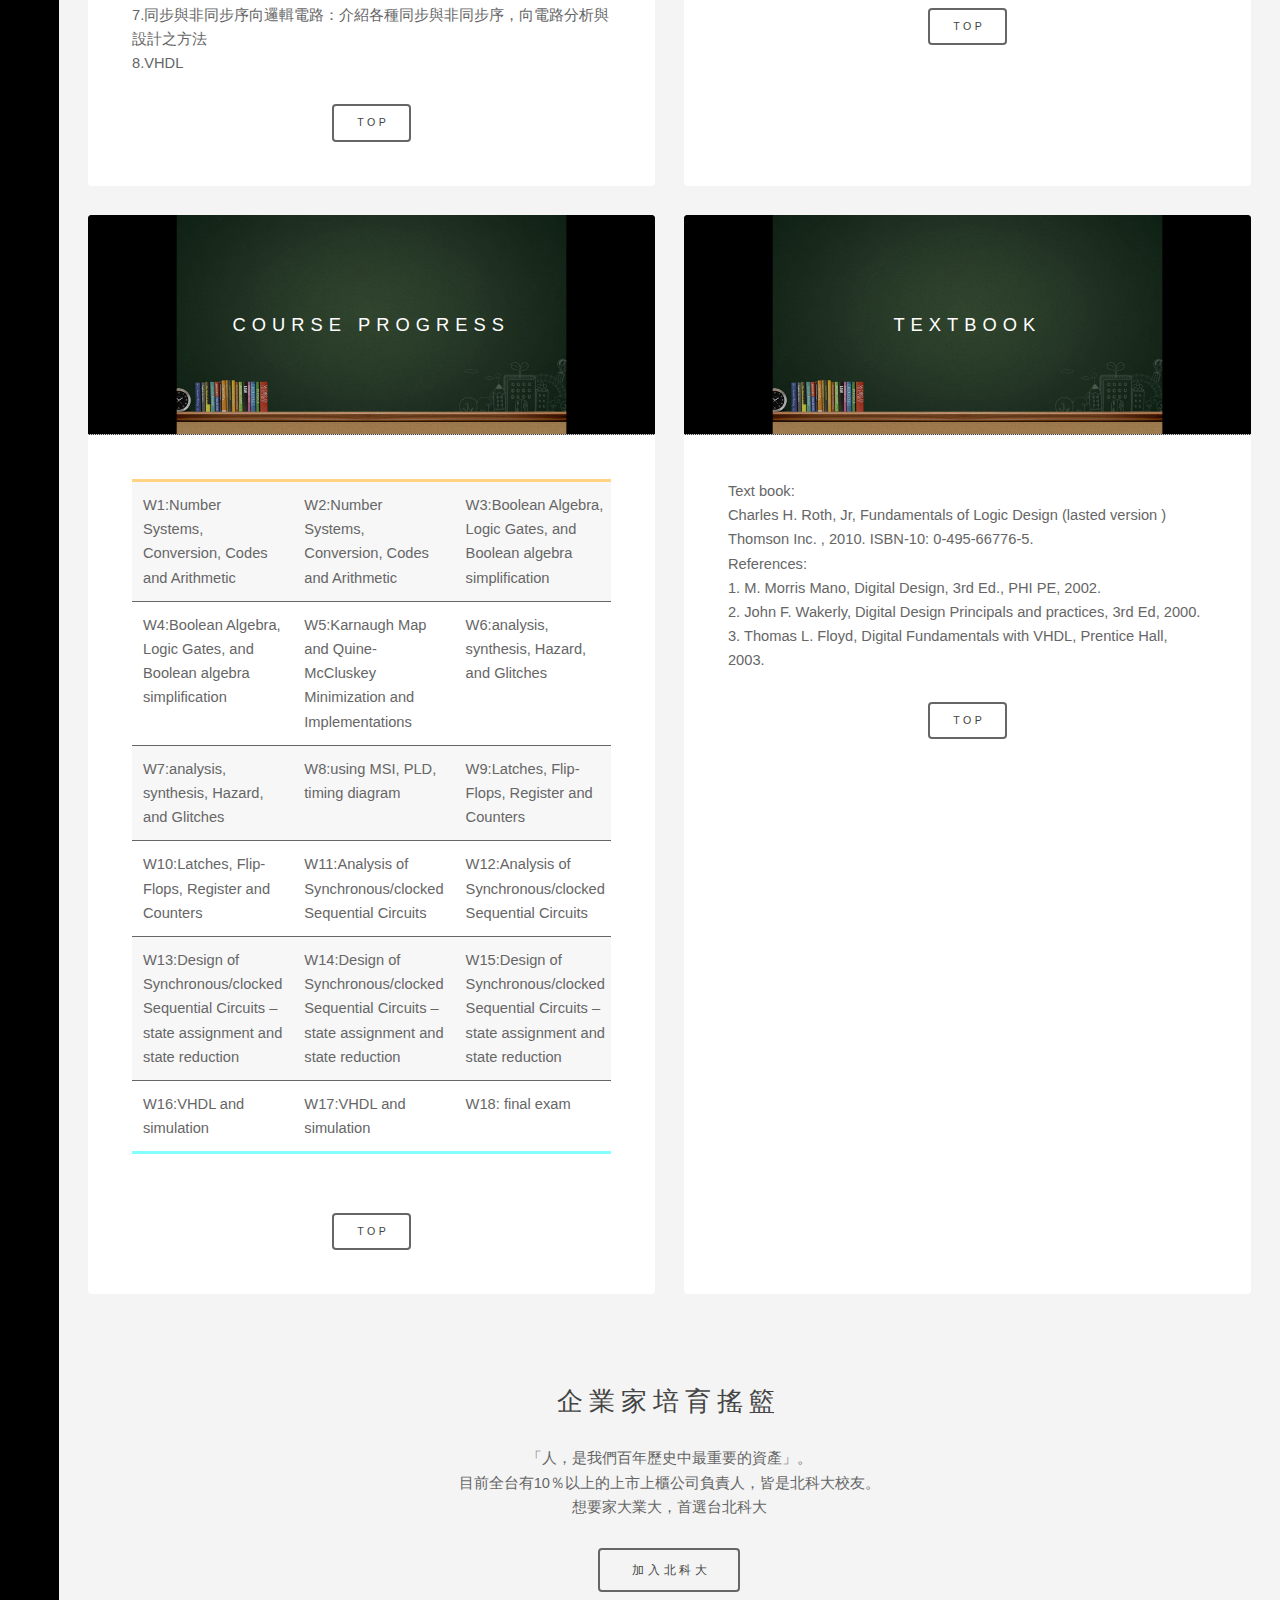
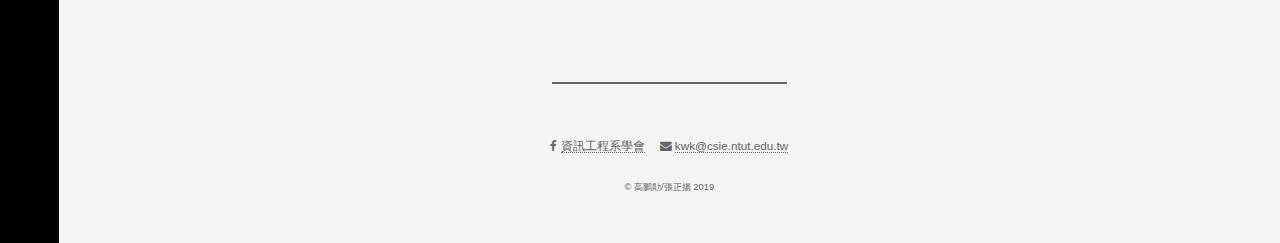
<file: DigitalLogic.html>
<!DOCTYPE HTML>
<html>
	<head>
		<title>數位邏輯設計</title>
		<meta charset="utf-8" />
		<meta name="viewport" content="width=device-width, initial-scale=1" />
		<link rel="stylesheet" href="assets/css/courseMain.css" />
	</head>
	<body>
		<!--sidebar-->
		<div id="sidebar"></div>

		<!-- Nav -->
		<nav id="nav">
				<ul>
					<li><a href="index.html" ><span class="icon fa-home"></span></a></li>
					<li><a href="course.html" class="active"><span class="icon fa-file-text-o"></span></a></li>
				</ul>
			</nav>
			
		<!-- Header -->
		<header id="header" class="alt">
			<div class="inner">
				<h1>數位邏輯設計</h1>
				<p>大學一年級上學期必修課程 - <a href="https://aps.ntut.edu.tw/course/tw/ShowSyllabus.jsp?snum=245582&code=10434" target="_blank">教學大綱與進度</a></p>
			</div>
		</header>

			<!-- Wrapper -->
			<div id="wrapper">

				<!-- 課程講師 -->
				<section id="intro" class="main">
					<span class="icon fa-diamond major"></span>
					<h2>課程講師</h2>
					<p>柯開維 。江湖上人稱柯老</p>
					<ul class="actions">
						<li><a href="https://myweb.ntut.edu.tw/~kwke/ " target="_blank" class="button big">了解更多</a></li>
					</ul>
				</section>

				<!-- Items -->
					<section class="main items">

						<!--教學大綱-->
						<article class="item">
							<header>
								<a href="https://aps.ntut.edu.tw/course/tw/ShowSyllabus.jsp?snum=245582&code=10434" target="_blank"><img src="images/01.jpg" alt="" /></a>
								<h3>Course Outlines</h3>
							</header>
							<p> 1.數系：數位系統使用之各種數系及其轉換之方法<br>
								2.布氏代數：布氏代數的基本運算法和定律，認識基本邏輯、邏輯閘<br>
								3.布氏代數之簡化：介紹各種布氏代數之簡化方法<br>
								4.組合邏輯：布氏代數及邏輯閘，分析各種組合邏輯電路<br>
								5.可程式邏輯陣列：介紹PLA，PAL，FPGA等之設計方法<br>
								6.正反器：介紹各種正反器電路及了解其基特性<br>
								7.同步與非同步序向邏輯電路：介紹各種同步與非同步序，向電路分析與設計之方法 <br>
								8.VHDL
							</p>
							<ul class="actions">
								<li><a href="#" class="button">Top</a></li>
							</ul>
						</article>

						<!--評分標準-->
						<article class="item">
							<header>
								<a href="https://aps.ntut.edu.tw/course/tw/ShowSyllabus.jsp?snum=245582&code=10434" target="_blank"><img src="images/01.jpg" alt="" /></a>
								<h3>Grading bases</h3>
							</header>
							<p> Grading policy: to be announced in class
									1.	Homeworks and Assignments ( 10 times)  ~  15% <br>
									2.	Quizs (2 times)  ~  25%<br>
									3.	Midterm and Final Exam  ~  55%<br>
									4.	Class participations  ~  5% (extra credits)<br>
							</p>
							<ul class="actions">
								<li><a href="#" class="button">Top</a></li>
							</ul>
						</article>

						<!--課程進度-->
						<article class="item">
							<header>
								<a href="https://aps.ntut.edu.tw/course/tw/ShowSyllabus.jsp?snum=245582&code=10434" target="_blank"><img src="images/01.jpg" alt="" /></a>
								<h3>Course Progress</h3>
							</header>
							<p>
								<div id="test">
									<table cellpadding="10" >
										<tr><td>W1:Number Systems, Conversion, Codes and Arithmetic</td><td>W2:Number Systems, Conversion, Codes and Arithmetic</td><td>W3:Boolean Algebra, Logic Gates, and Boolean algebra simplification</td></tr>
										<tr><td>W4:Boolean Algebra, Logic Gates, and Boolean algebra simplification</td><td>W5:Karnaugh Map and Quine-McCluskey Minimization and Implementations</td><td>W6:analysis, synthesis, Hazard, and Glitches</td></tr>
										<tr><td>W7:analysis, synthesis, Hazard, and Glitches</td><td>W8:using MSI, PLD, timing diagram</td><td>W9:Latches, Flip-Flops, Register and Counters</td></tr>
										<tr><td>W10:Latches, Flip-Flops, Register and Counters</td><td>W11:Analysis of Synchronous/clocked Sequential Circuits</td><td>W12:Analysis of Synchronous/clocked Sequential Circuits</td></tr>
										<tr><td>W13:Design of Synchronous/clocked Sequential Circuits –state assignment and state reduction</td><td>W14:Design of Synchronous/clocked Sequential Circuits –state assignment and state reduction</td><td>W15:Design of Synchronous/clocked Sequential Circuits –state assignment and state reduction</td></tr>
										<tr><td>W16:VHDL and simulation</td><td>W17:VHDL and simulation</td><td>W18: final exam</td></tr>
									</table>
								</div>
							</p>
							<ul class="actions">
								<li><a href="#" class="button">Top</a></li>
							</ul>
						</article>

						<!--使用教材、參考書目或其他-->
						<article class="item">
							<header>
								<a href="https://aps.ntut.edu.tw/course/tw/ShowSyllabus.jsp?snum=245582&code=10434" target="_blank"><img src="images/01.jpg" alt=""></a>
								<h3>Textbook</h3>
							</header>
							<p>Text book: <br>
									Charles H. Roth, Jr, Fundamentals of Logic Design (lasted version )<br>
									Thomson Inc. , 2010. ISBN-10: 0-495-66776-5.<br>
									References:<br>
									1.  M. Morris Mano, Digital Design, 3rd Ed., PHI PE, 2002.<br>
									2.  John F. Wakerly, Digital Design Principals and practices, 3rd Ed, 2000.<br>
									3.  Thomas L. Floyd, Digital Fundamentals with VHDL, Prentice Hall, 2003.</p>
							<ul class="actions">
								<li><a href="#" class="button">Top</a></li>
							</ul>
						</article>
					</section>

					<!-- CTA -->
					<section id="cta" class="main special">
						<h2>企業家培育搖籃</h2>
						<p>「人，是我們百年歷史中最重要的資產」。<br>
						目前全台有10％以上的上市上櫃公司負責人，皆是北科大校友。<br>
						想要家大業大，首選台北科大</p>
						<ul class="actions">
							<li><a href="https://www.ntut.edu.tw/" target="_blank" class="button big">加入北科大</a></li>
						</ul>
					</section>

					<!-- Footer -->
					<footer id="footer">
						<ul class="icons">
							<li><span class="icon fa-facebook"></span> <a href="https://www.facebook.com/ntutcsieFB" target="_blank" >資訊工程系學會</a></li>
							<li><span class="icon fa-envelope"></span> <a>kwk@csie.ntut.edu.tw</a></li>
						</ul>
						<p class="copyright">&copy; 高鵬勛/張正揚 2019</p>
					</footer>
				</div>

			<!-- Scripts -->
			<script src="assets/js/jquery.min.js"></script>
			<script src="assets/js/skel.min.js"></script>
			<script src="assets/js/util.js"></script>
			<script src="assets/js/main.js"></script>

	</body>
</html>
</file>
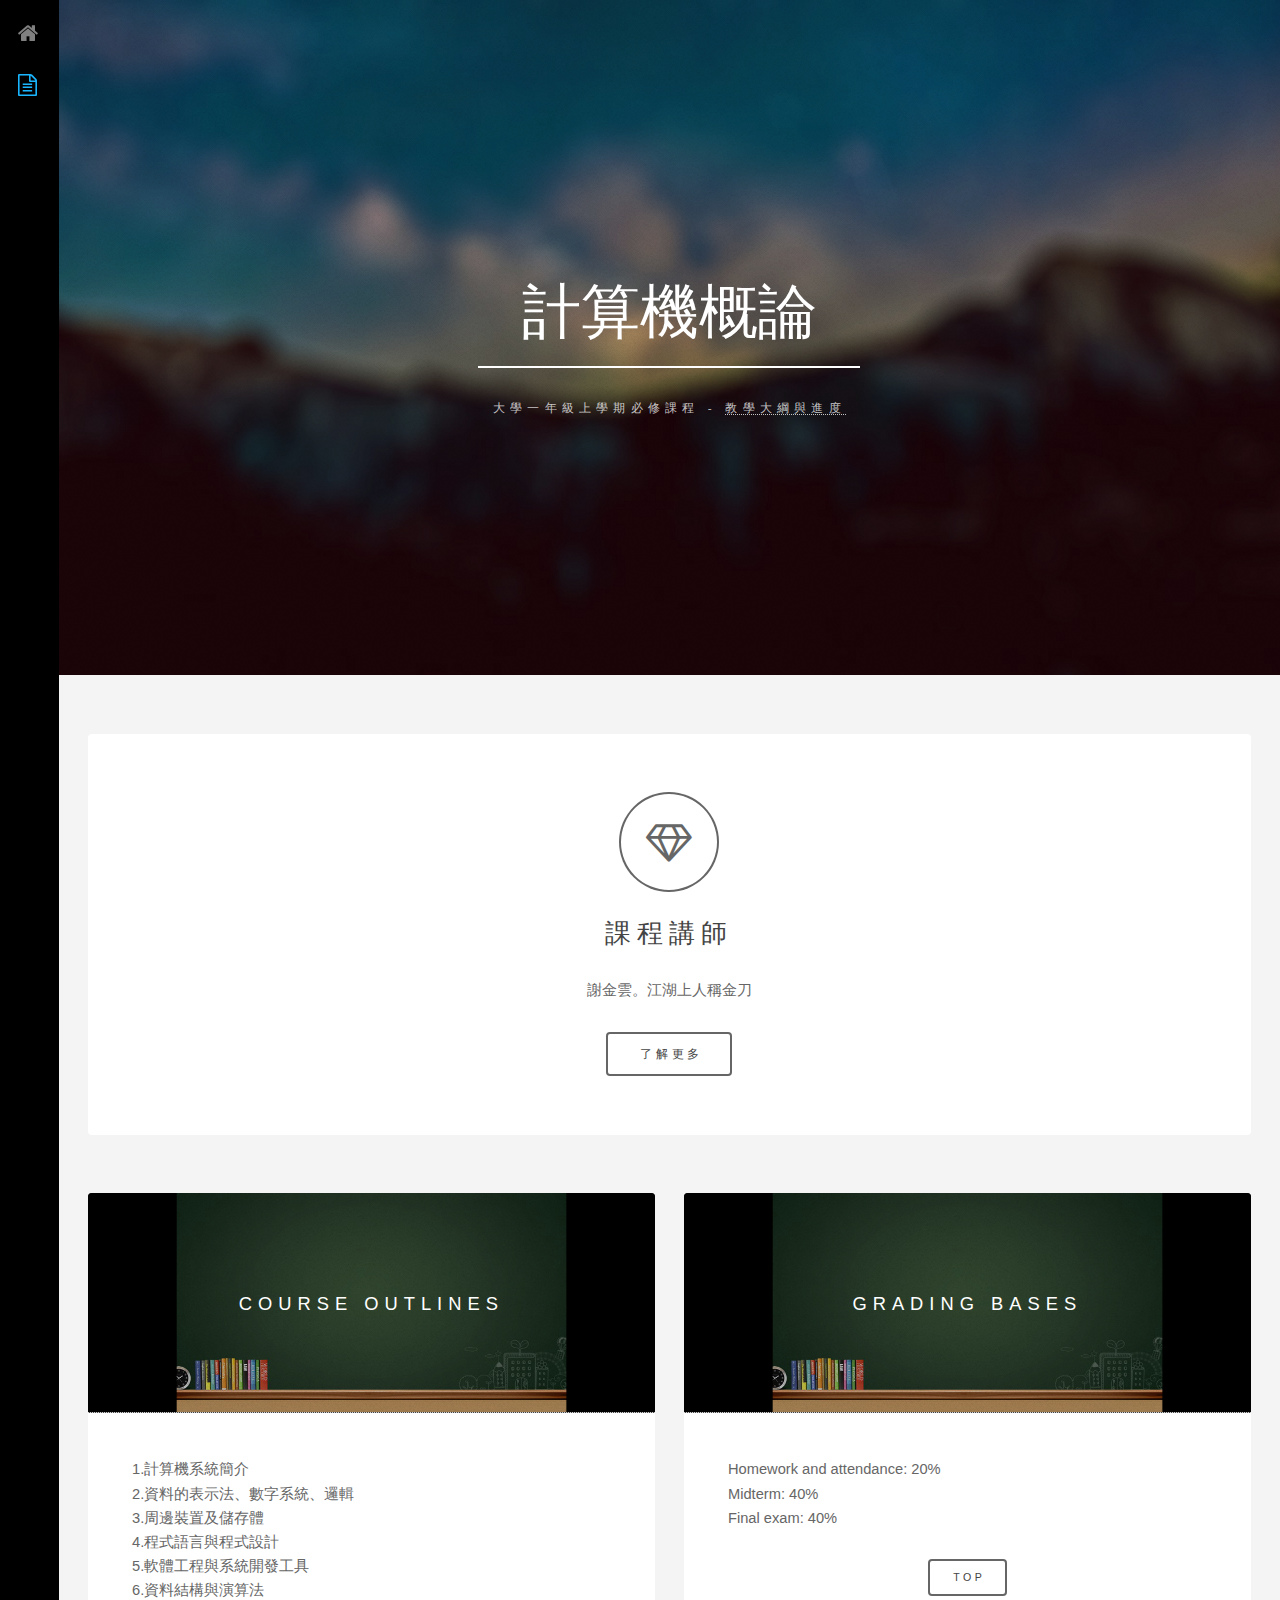
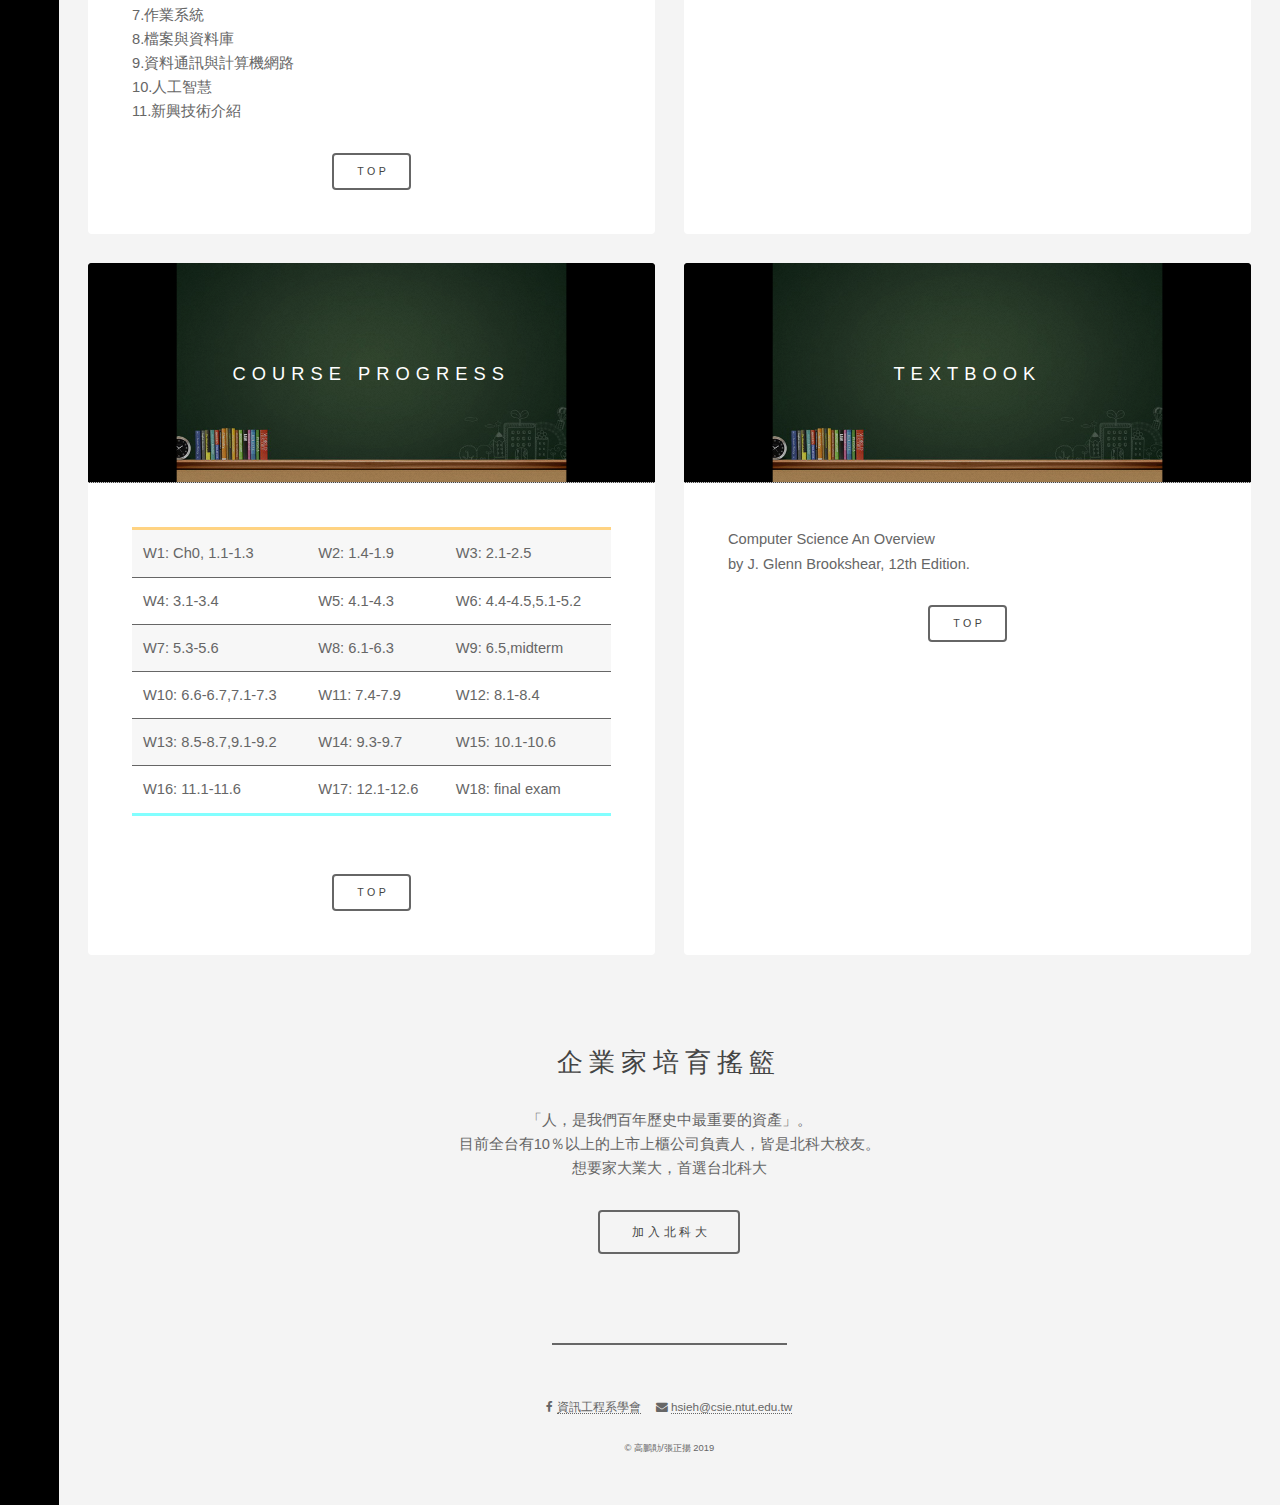
<file: introductionToComputers.html>
<!DOCTYPE HTML>
<html>
	<head>
		<title>計算機概論</title>
		<meta charset="utf-8" />
		<meta name="viewport" content="width=device-width, initial-scale=1" />
		<link rel="stylesheet" href="assets/css/courseMain.css" />
	</head>
	<body>
		<!--sidebar-->
		<div id="sidebar"></div>

		<!-- Nav -->
		<nav id="nav">
				<ul>
					<li><a href="index.html"><span class="icon fa-home"></span></a></li>
					<li><a href="course.html" class="active"><span class="icon fa-file-text-o"></span></a></li>
				</ul>
			</nav>

		<!-- Header -->
		<header id="header" class="alt">
			<div class="inner">
				<h1>計算機概論</h1>
				<p>大學一年級上學期必修課程 - <a href="https://aps.ntut.edu.tw/course/tw/ShowSyllabus.jsp?snum=245581&code=10600" target="_blank">教學大綱與進度</a></p>
			</div>
		</header>

			<!-- Wrapper -->
			<div id="wrapper">
				
				<!-- 課程講師 -->
				<section id="intro" class="main">
					<span class="icon fa-diamond major"></span>
					<h2>課程講師</h2>
					<p>謝金雲。江湖上人稱金刀</p>
					<ul class="actions">
						<li><a href="https://pl.csie.ntut.edu.tw/php/hsieh%27s%20page/home.html " target="_blank" class="button big">了解更多</a></li>
					</ul>
				</section>

				<!-- Items -->
					<section class="main items">
							
						<!--教學大綱-->
						<article class="item">
							<header>
								<a href="https://aps.ntut.edu.tw/course/tw/ShowSyllabus.jsp?snum=245581&code=10600" target="_blank"><img src="images/01.jpg" alt="" /></a>
								<h3>Course Outlines</h3>
							</header>
							<p>
								1.計算機系統簡介 <br>
								2.資料的表示法、數字系統、邏輯<br>
								3.周邊裝置及儲存體 <br>
								4.程式語言與程式設計<br>
								5.軟體工程與系統開發工具<br>
								6.資料結構與演算法 <br>
								7.作業系統 <br>
								8.檔案與資料庫 <br>
								9.資料通訊與計算機網路<br>
								10.人工智慧 <br>
								11.新興技術介紹<br>
							</p>
							<ul class="actions">
								<li><a href="#" class="button">Top</a></li>
							</ul>
						</article>

						<!--評分標準-->
						<article class="item">
							<header>
								<a href="https://aps.ntut.edu.tw/course/tw/ShowSyllabus.jsp?snum=245581&code=10600" target="_blank"><img src="images/01.jpg" alt="" /></a>
								<h3>Grading bases</h3>
							</header>
							<p> Homework and attendance: 20% <br>
								Midterm: 40% <br>
								Final exam: 40%	<br>
							</p>
							<ul class="actions">
								<li><a href="#" class="button">Top</a></li>
							</ul>
						</article>

						<!--課程進度-->
						<article class="item">
							<header>
								<a href="https://aps.ntut.edu.tw/course/tw/ShowSyllabus.jsp?snum=245581&code=10600" target="_blank"><img src="images/01.jpg" alt="" /></a>
								<h3>Course Progress</h3>
							</header>
							<p>
								<div id="test">
									<table cellpadding="10" >
										<tr><td>W1: Ch0, 1.1-1.3</td><td>W2: 1.4-1.9</td><td>W3: 2.1-2.5</td></tr>
										<tr><td>W4: 3.1-3.4</td><td>W5: 4.1-4.3</td><td>W6: 4.4-4.5,5.1-5.2</td></tr>
										<tr><td>W7: 5.3-5.6</td><td>W8: 6.1-6.3</td><td>W9: 6.5,midterm</td></tr>
										<tr><td>W10: 6.6-6.7,7.1-7.3</td><td>W11: 7.4-7.9</td><td>W12: 8.1-8.4</td></tr>
										<tr><td>W13: 8.5-8.7,9.1-9.2</td><td>W14: 9.3-9.7</td><td>W15: 10.1-10.6</td></tr>
										<tr><td>W16: 11.1-11.6</td><td>W17: 12.1-12.6</td><td>W18: final exam</td></tr>
									</table>
								</div>
							</p>
							<ul class="actions">
								<li><a href="#" class="button">Top</a></li>
							</ul>
						</article>

						<!--使用教材、參考書目或其他-->
						<article class="item">
							<header>
								<a href="https://aps.ntut.edu.tw/course/tw/ShowSyllabus.jsp?snum=245581&code=10600" target="_blank"><img src="images/01.jpg" alt=""></a>
								<h3>Textbook</h3>
							</header>
							<p>Computer Science An Overview <br> by J. Glenn Brookshear, 12th Edition.</p>
							<ul class="actions">
								<li><a href="#" class="button">Top</a></li>
							</ul>
						</article>
					</section>

					<!-- CTA -->
					<section id="cta" class="main special">
						<h2>企業家培育搖籃</h2>
						<p>「人，是我們百年歷史中最重要的資產」。<br>
						目前全台有10％以上的上市上櫃公司負責人，皆是北科大校友。<br>
						想要家大業大，首選台北科大</p>
						<ul class="actions">
							<li><a href="https://www.ntut.edu.tw/" target="_blank" class="button big">加入北科大</a></li>
						</ul>
					</section>

					<!-- Footer -->
					<footer id="footer">
						<ul class="icons">
							<li><span class="icon fa-facebook"></span> <a href="https://www.facebook.com/ntutcsieFB" target="_blank" >資訊工程系學會</a></li>
							<li><span class="icon fa-envelope"></span> <a>hsieh@csie.ntut.edu.tw</a></li>
						</ul>
						<p class="copyright">&copy; 高鵬勛/張正揚 2019</p>
					</footer>

			</div>

			<!-- Scripts -->
			<script src="assets/js/jquery.min.js"></script>
			<script src="assets/js/skel.min.js"></script>
			<script src="assets/js/util.js"></script>
			<script src="assets/js/main.js"></script>

	</body>
</html>
</file>
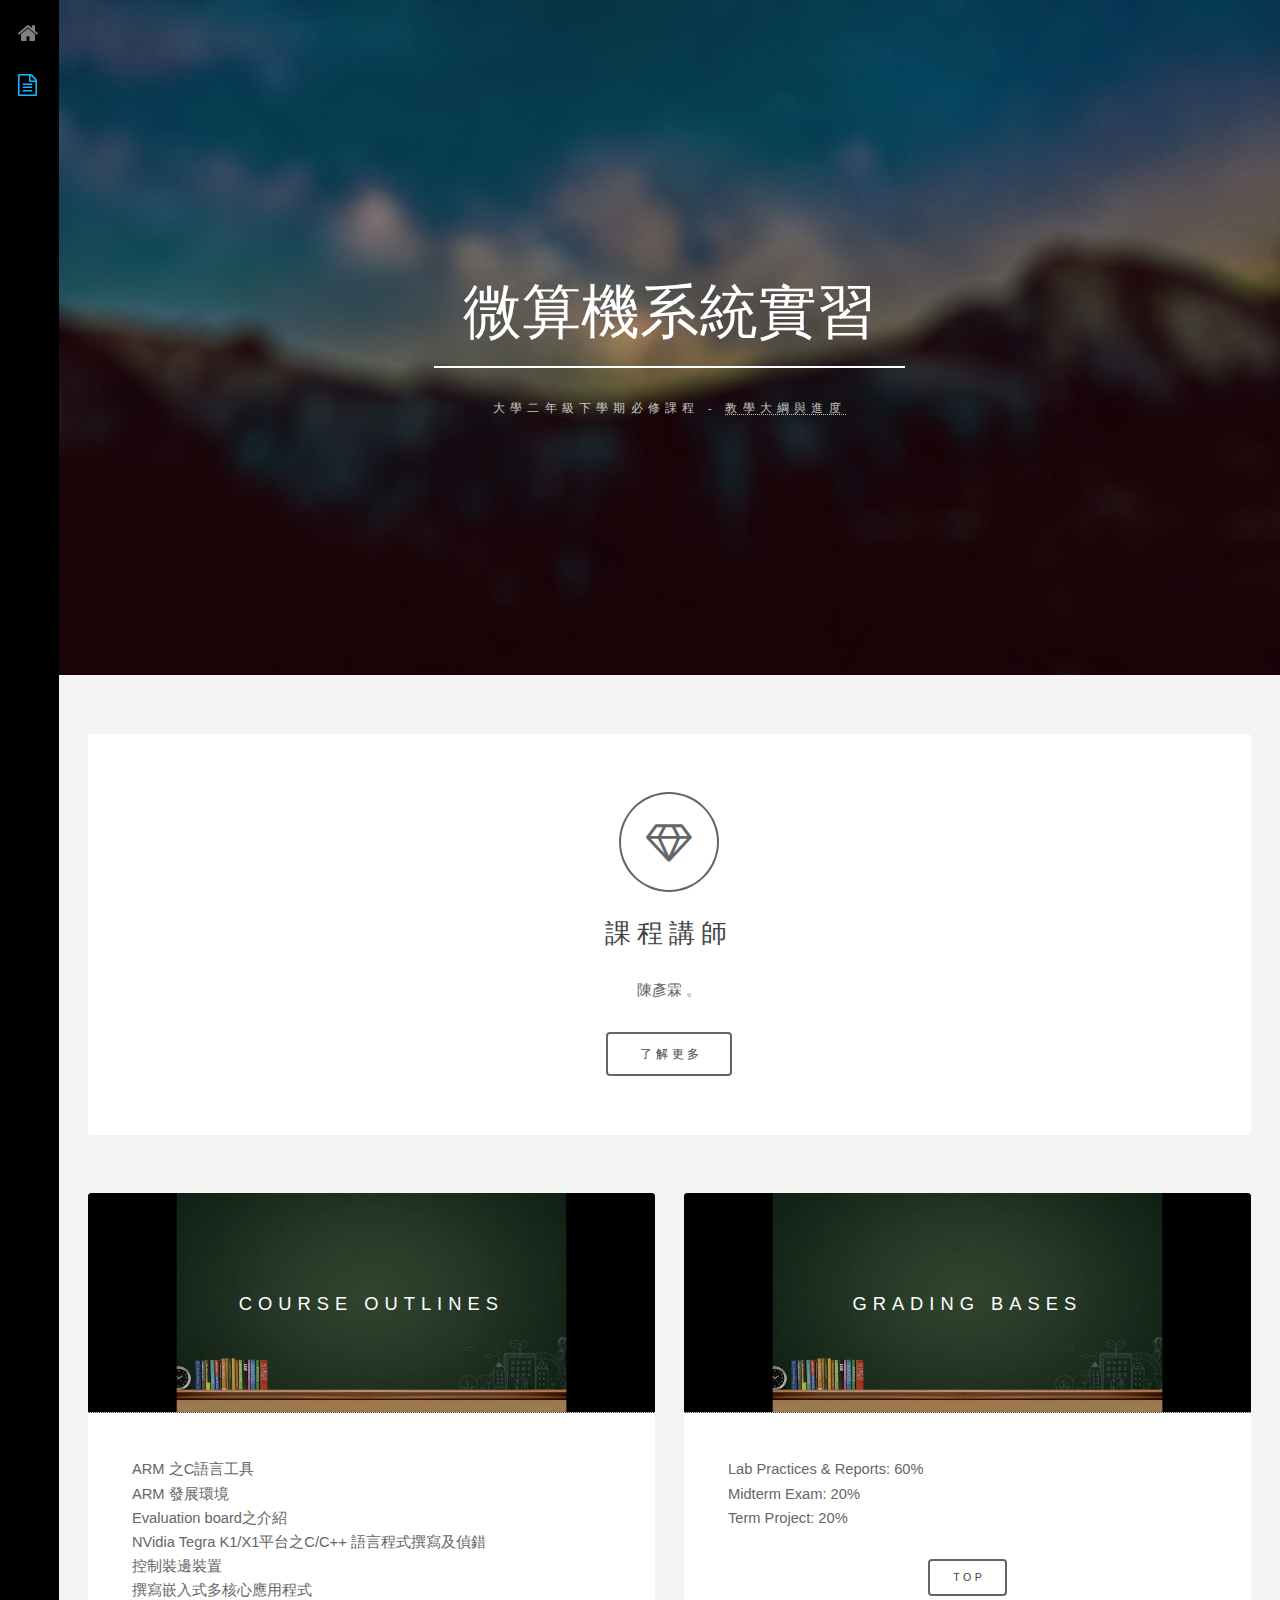
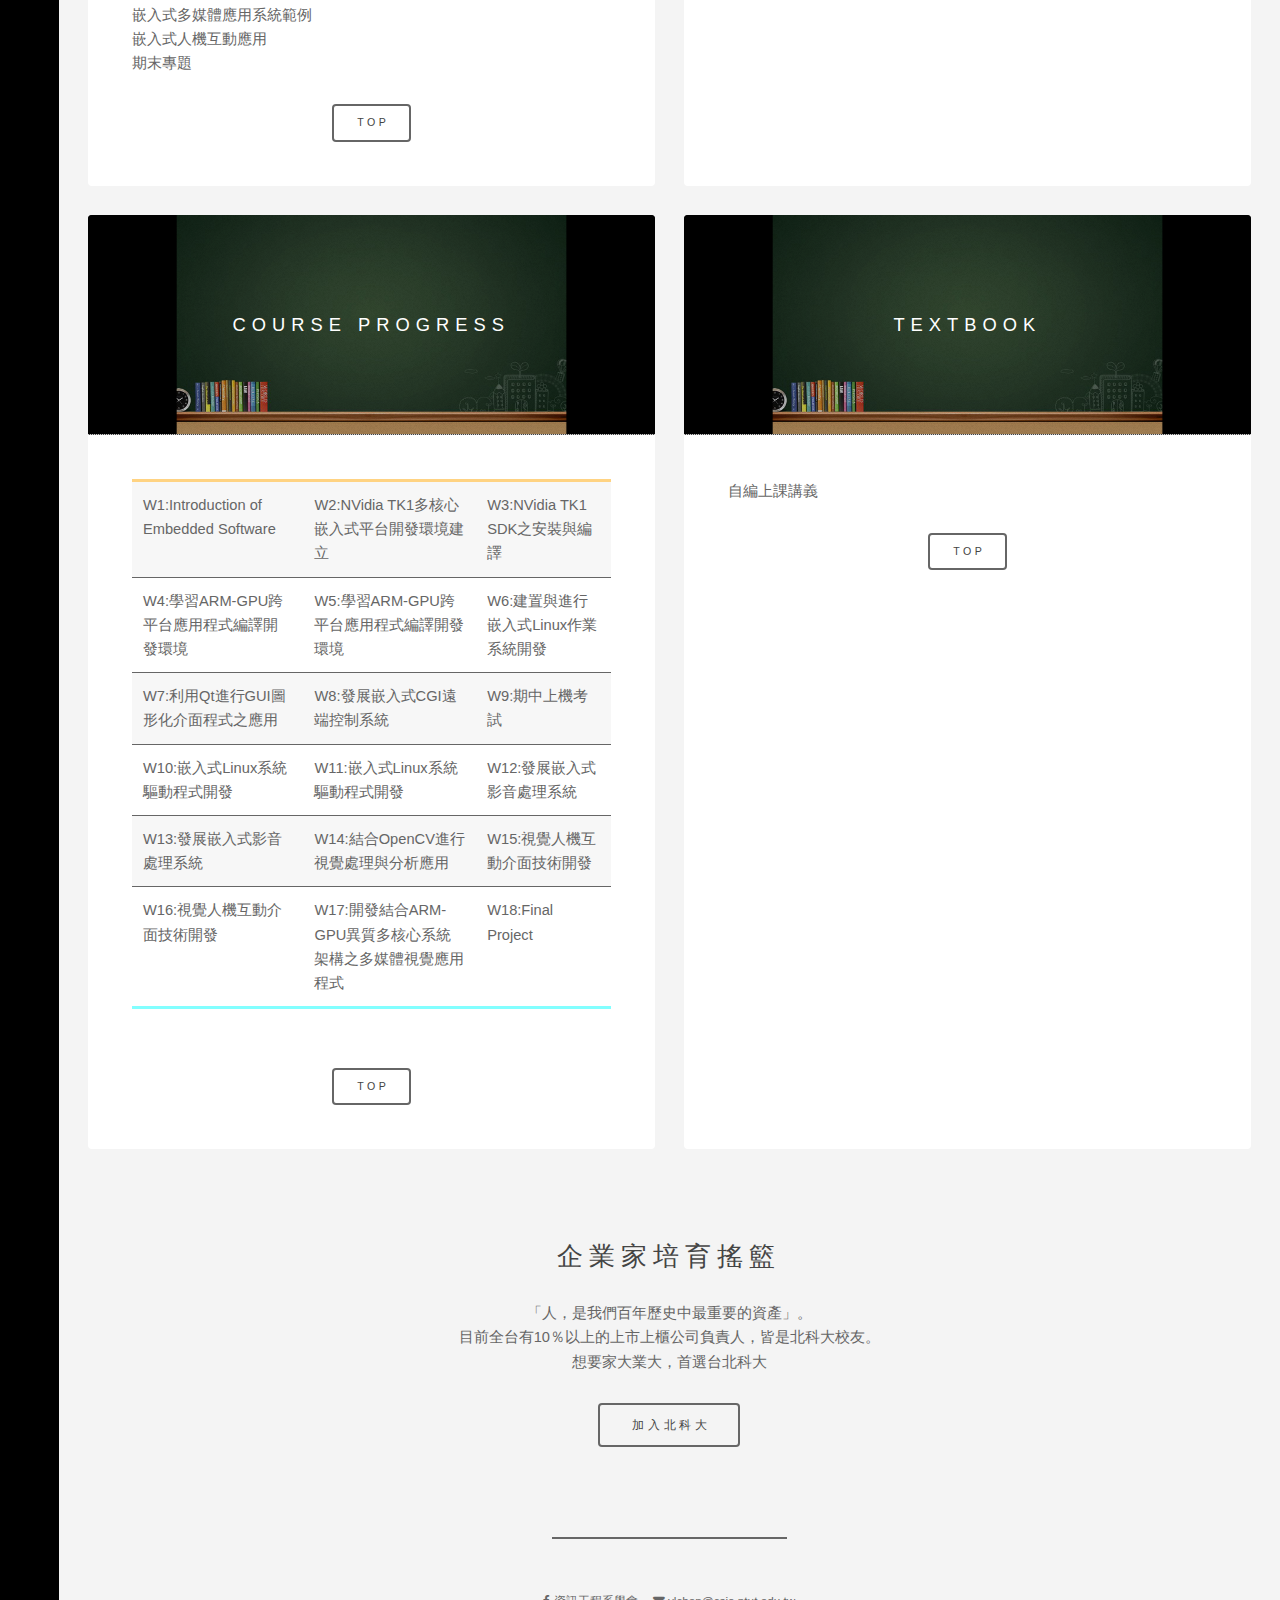
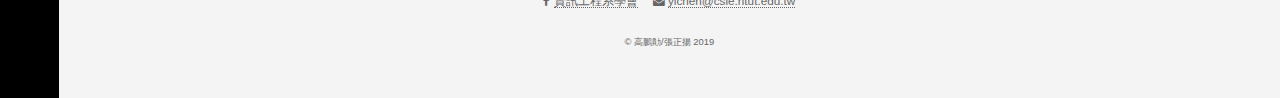
<file: microcomputerPractice.html>
<!DOCTYPE HTML>
<html>
	<head>
		<title>微算機系統實習</title>
		<meta charset="utf-8" />
		<meta name="viewport" content="width=device-width, initial-scale=1" />
		<link rel="stylesheet" href="assets/css/courseMain.css" />
	</head>
	<body>
		<!--sidebar-->
		<div id="sidebar"></div>

		<!-- Nav -->
		<nav id="nav">
				<ul>
					<li><a href="index.html" ><span class="icon fa-home"></span></a></li>
					<li><a href="course.html" class="active"><span class="icon fa-file-text-o"></span></a></li>
				</ul>
			</nav>

		<!-- Header -->
		<header id="header" class="alt">
			<div class="inner">
				<h1>微算機系統實習</h1>
				<p>大學二年級下學期必修課程 - <a href="https://aps.ntut.edu.tw/course/tw/ShowSyllabus.jsp?snum=256992&code=11427" target="_blank">教學大綱與進度</a></p>
			</div>
		</header>

			<!-- Wrapper -->
			<div id="wrapper">

				<!-- 課程講師 -->
				<section id="intro" class="main">
					<span class="icon fa-diamond major"></span>
					<h2>課程講師</h2>
					<p>陳彥霖 。</p>
					<ul class="actions">
						<li><a href="https://csie.ntut.edu.tw/labvsp/teacherC.html" target="_blank" class="button big">了解更多</a></li>
					</ul>
				</section>

				<!-- Items -->
					<section class="main items">

						<!--教學大綱-->
						<article class="item">
							<header>
								<a href="https://aps.ntut.edu.tw/course/tw/ShowSyllabus.jsp?snum=256992&code=11427" target="_blank"><img  src="images/01.jpg" alt="" /></a>
								<h3>Course Outlines</h3>
							</header>
							<p>ARM 之C語言工具<br>
							   ARM 發展環境<br>
							   Evaluation board之介紹<br>
							   NVidia Tegra K1/X1平台之C/C++ 語言程式撰寫及偵錯<br>
							   控制裝邊裝置<br>
							   撰寫嵌入式多核心應用程式<br>
							   嵌入式多媒體應用系統範例<br>
							   嵌入式人機互動應用<br>
							   期末專題
							</p>
							<ul class="actions">
								<li><a href="#" class="button">Top</a></li>
							</ul>
						</article>

						<!--評分標準-->
						<article class="item">
							<header>
								<a href="https://aps.ntut.edu.tw/course/tw/ShowSyllabus.jsp?snum=256992&code=11427" target="_blank"><img src="images/01.jpg" alt="" /></a>
								<h3>Grading bases</h3>
							</header>
							<p> Lab Practices & Reports: 60% <br>
								Midterm Exam: 20% <br>
								Term Project: 20%
							</p>
							<ul class="actions">
								<li><a href="#" class="button">Top</a></li>
							</ul>
						</article>

						<!--課程進度-->
						<article class="item">
							<header>
								<a href="https://aps.ntut.edu.tw/course/tw/ShowSyllabus.jsp?snum=256992&code=11427" target="_blank"><img src="images/01.jpg" alt="" /></a>
								<h3>Course Progress</h3>
							</header>
							<p>
								<div id="test">
									<table cellpadding="10" >
										<tr><td>W1:Introduction of Embedded Software</td><td>W2:NVidia TK1多核心嵌入式平台開發環境建立</td><td>W3:NVidia TK1 SDK之安裝與編譯</td></tr>
										<tr><td>W4:學習ARM-GPU跨平台應用程式編譯開發環境</td><td>W5:學習ARM-GPU跨平台應用程式編譯開發環境</td><td>W6:建置與進行嵌入式Linux作業系統開發</td></tr>
										<tr><td>W7:利用Qt進行GUI圖形化介面程式之應用</td><td>W8:發展嵌入式CGI遠端控制系統</td><td>W9:期中上機考試</td></tr>
										<tr><td>W10:嵌入式Linux系統驅動程式開發</td><td>W11:嵌入式Linux系統驅動程式開發</td><td>W12:發展嵌入式影音處理系統</td></tr>
										<tr><td>W13:發展嵌入式影音處理系統</td><td>W14:結合OpenCV進行視覺處理與分析應用</td><td>W15:視覺人機互動介面技術開發</td></tr>
										<tr><td>W16:視覺人機互動介面技術開發</td><td>W17:開發結合ARM-GPU異質多核心系統架構之多媒體視覺應用程式</td><td>W18:Final Project</td></tr>
									</table>
								</div>
							</p>
							<ul class="actions">
								<li><a href="#" class="button">Top</a></li>
							</ul>
						</article>

						<!--使用教材、參考書目或其他-->
						<article class="item">
							<header>
								<a href="https://aps.ntut.edu.tw/course/tw/ShowSyllabus.jsp?snum=256992&code=11427" target="_blank"><img src="images/01.jpg" alt=""></a>
								<h3>Textbook</h3>
							</header>
							<p>自編上課講義</p>
							<ul class="actions">
								<li><a href="#" class="button">Top</a></li>
							</ul>
						</article>
					</section>

					<!-- CTA -->
					<section id="cta" class="main special">
						<h2>企業家培育搖籃</h2>
						<p>「人，是我們百年歷史中最重要的資產」。<br>
						目前全台有10％以上的上市上櫃公司負責人，皆是北科大校友。<br>
						想要家大業大，首選台北科大</p>
						<ul class="actions">
							<li><a href="https://www.ntut.edu.tw/" target="_blank" class="button big">加入北科大</a></li>
						</ul>
					</section>

					<!-- Footer -->
					<footer id="footer">
						<ul class="icons">
							<li><span class="icon fa-facebook"></span> <a href="https://www.facebook.com/ntutcsieFB" target="_blank" >資訊工程系學會</a></li>
							<li><span class="icon fa-envelope"></span> <a>ylchen@csie.ntut.edu.tw</a></li>
						</ul>
						<p class="copyright">&copy; 高鵬勛/張正揚 2019</p>
					</footer>
		</div>
	
			<!-- Scripts -->
			<script src="assets/js/jquery.min.js"></script>
			<script src="assets/js/skel.min.js"></script>
			<script src="assets/js/util.js"></script>
			<script src="assets/js/main.js"></script>

	</body>
</html>
</file>
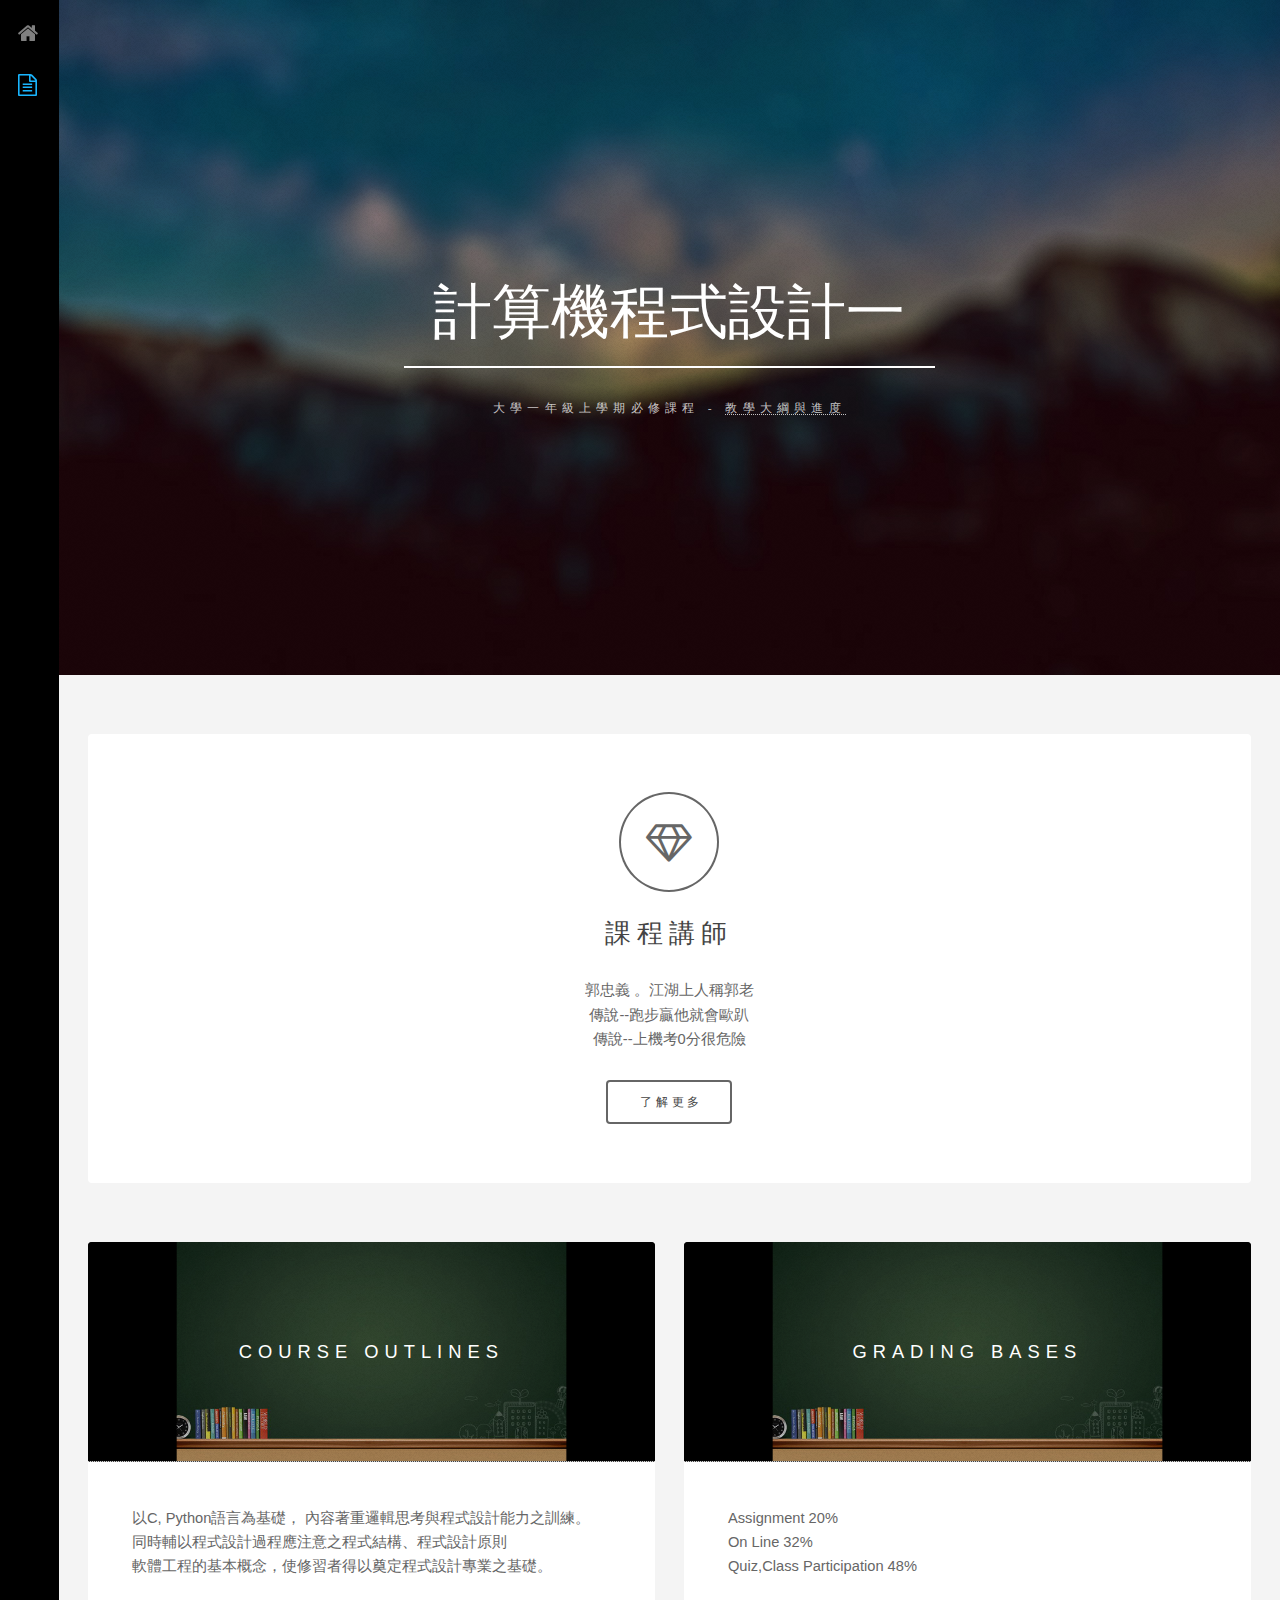
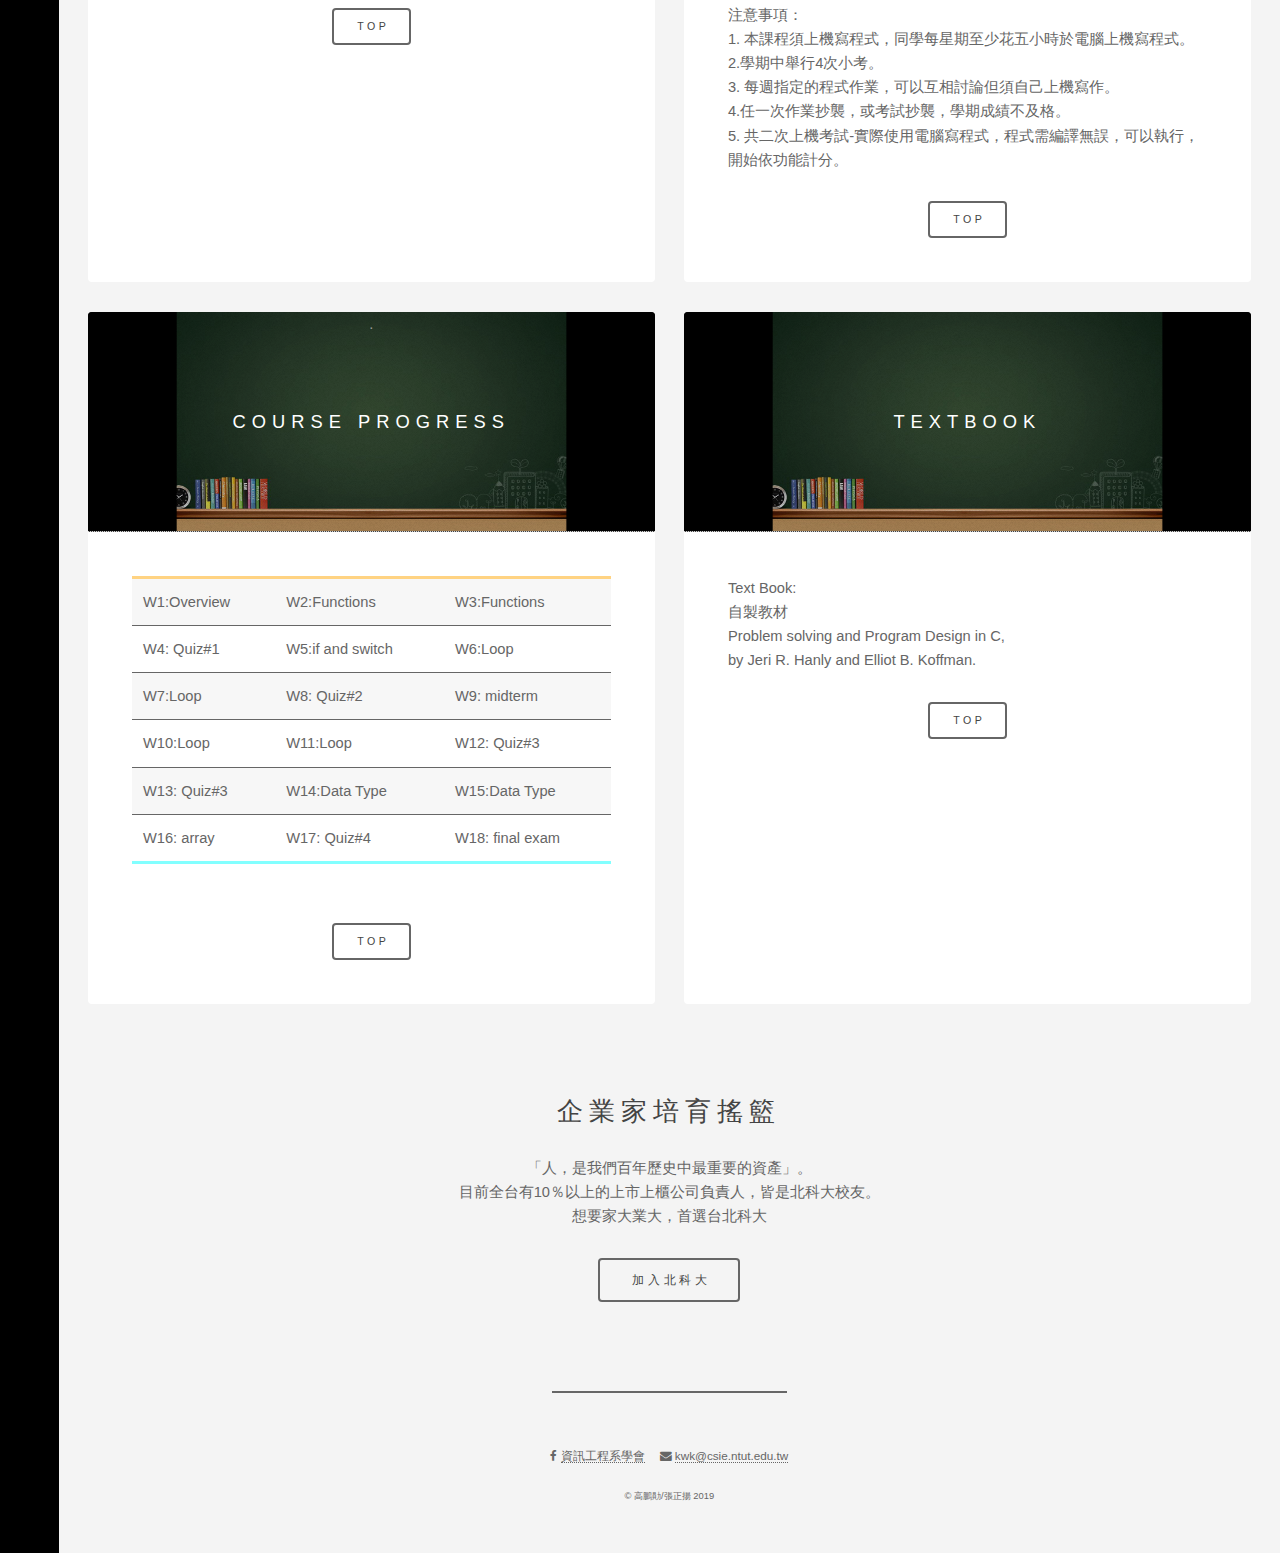
<file: program.html>
<!DOCTYPE HTML>
<html>
	<head>
		<title>計算機程式設計一</title>
		<meta charset="utf-8" />
		<meta name="viewport" content="width=device-width, initial-scale=1" />
		<link rel="stylesheet" href="assets/css/courseMain.css" />
	</head>
	<body>
		<!--sidebar-->
		<div id="sidebar"></div>

		<!-- Nav -->
		<nav id="nav">
				<ul>
					<li><a href="index.html" ><span class="icon fa-home"></span></a></li>
					<li><a href="course.html" class="active"><span class="icon fa-file-text-o"></span></a></li>
				</ul>
			</nav>

		<!-- Header -->
		<header id="header" class="alt">
			<div class="inner">
				<h1>計算機程式設計一</h1>
				<p>大學一年級上學期必修課程 - <a href="https://aps.ntut.edu.tw/course/tw/ShowSyllabus.jsp?snum=245583&code=11247" target="_blank">教學大綱與進度</a></p>
			</div>
		</header>

			<!-- Wrapper -->
			<div id="wrapper">

				<!-- 課程講師 -->
				<section id="intro" class="main">
					<span class="icon fa-diamond major"></span>
					<h2>課程講師</h2>
					<p>郭忠義 。江湖上人稱郭老<br>傳說--跑步贏他就會歐趴<br>傳說--上機考0分很危險</p>
					<ul class="actions">
						<li><a href="https://myweb.ntut.edu.tw/~jykuo/ " target="_blank" class="button big">了解更多</a></li>
					</ul>
				</section>

				<!-- Items -->
					<section class="main items">

						<!--教學大綱-->
						<article class="item">
							<header>
								<a href="https://aps.ntut.edu.tw/course/tw/ShowSyllabus.jsp?snum=245583&code=11247" target="_blank"><img  src="images/01.jpg" alt="" /></a>
								<h3>Course Outlines</h3>
							</header>
							<p> 以C, Python語言為基礎，
								內容著重邏輯思考與程式設計能力之訓練。<br>
								同時輔以程式設計過程應注意之程式結構、程式設計原則<br>
								軟體工程的基本概念，使修習者得以奠定程式設計專業之基礎。<br>
							</p>
							<ul class="actions">
								<li><a href="#" class="button">Top</a></li>
							</ul>
						</article>

						<!--評分標準-->
						<article class="item">
							<header>
								<a href="https://aps.ntut.edu.tw/course/tw/ShowSyllabus.jsp?snum=245583&code=11247" target="_blank"><img src="images/01.jpg" alt="" /></a>
								<h3>Grading bases</h3>
							</header>
							<p> Assignment  20%<br> 
									On Line     32%<br>
									Quiz,Class Participation 48%<br><br>
									注意事項：<br>
									1. 本課程須上機寫程式，同學每星期至少花五小時於電腦上機寫程式。<br>
									2.學期中舉行4次小考。<br>
									3. 每週指定的程式作業，可以互相討論但須自己上機寫作。<br>
									4.任一次作業抄襲，或考試抄襲，學期成績不及格。<br>
									5. 共二次上機考試-實際使用電腦寫程式，程式需編譯無誤，可以執行，開始依功能計分。<br>
							</p>
							<ul class="actions">
								<li><a href="#" class="button">Top</a></li>
							</ul>
						</article>

						<!--課程進度-->
						<article class="item">
							<header>
								<a href="https://aps.ntut.edu.tw/course/tw/ShowSyllabus.jsp?snum=245583&code=11247" target="_blank"><img src="images/01.jpg" alt="" />.</a>
								<h3>Course Progress</h3>
							</header>
							<p>
								<div id="test">
									<table cellpadding="10" >
										<tr><td>W1:Overview</td><td>W2:Functions</td><td>W3:Functions</td></tr>
										<tr><td>W4: Quiz#1</td><td>W5:if and switch</td><td>W6:Loop</td></tr>
										<tr><td>W7:Loop</td><td>W8: Quiz#2</td><td>W9: midterm</td></tr>
										<tr><td>W10:Loop</td><td>W11:Loop</td><td>W12: Quiz#3</td></tr>
										<tr><td>W13: Quiz#3</td><td>W14:Data Type</td><td>W15:Data Type</td></tr>
										<tr><td>W16: array</td><td>W17: Quiz#4</td><td>W18: final exam</td></tr>
									</table>
								</div>
							</p>
							<ul class="actions">
								<li><a href="#" class="button">Top</a></li>
							</ul>
						</article>

						<!--使用教材、參考書目或其他-->
						<article class="item">
							<header>
								<a href="https://aps.ntut.edu.tw/course/tw/ShowSyllabus.jsp?snum=245583&code=11247" target="_blank"><img src="images/01.jpg" alt=""></a>
								<h3>Textbook</h3>
							</header>
							<p>Text Book:<br>
								自製教材<br>
								Problem solving and Program Design in C,<br> by Jeri R. Hanly and Elliot B. Koffman.</p>
							<ul class="actions">
								<li><a href="#" class="button">Top</a></li>
							</ul>
						</article>
					</section>

					<!-- CTA -->
					<section id="cta" class="main special">
						<h2>企業家培育搖籃</h2>
						<p>「人，是我們百年歷史中最重要的資產」。<br>
						目前全台有10％以上的上市上櫃公司負責人，皆是北科大校友。<br>
						想要家大業大，首選台北科大</p>
						<ul class="actions">
							<li><a href="https://www.ntut.edu.tw/" target="_blank" class="button big">加入北科大</a></li>
						</ul>
					</section>

					<!-- Footer -->
					<footer id="footer">
						<ul class="icons">
							<li><span class="icon fa-facebook"></span> <a href="https://www.facebook.com/ntutcsieFB" target="_blank" >資訊工程系學會</a></li>
							<li><span class="icon fa-envelope"></span> <a>kwk@csie.ntut.edu.tw</a></li>
						</ul>
						<p class="copyright">&copy; 高鵬勛/張正揚 2019</p>
					</footer>
		</div>
	
			<!-- Scripts -->
			<script src="assets/js/jquery.min.js"></script>
			<script src="assets/js/skel.min.js"></script>
			<script src="assets/js/util.js"></script>
			<script src="assets/js/main.js"></script>

	</body>
</html>
</file>
<file: assets/css/main.css>
@import url(font-awesome.min.css);
@import url("https://fonts.googleapis.com/css?family=Nunito+Sans:300,400,600");
/* Reset */

	html, body, div, span, applet, object, iframe, h1, h2, h3, h4, h5, h6, p, blockquote, pre, a, abbr, acronym, address, big, cite, code, del, dfn, em, img, ins, kbd, q, s, samp, small, strike, strong, sub, sup, tt, var, b, u, i, center, dl, dt, dd, ol, ul, li, fieldset, form, label, legend, table, caption, tbody, tfoot, thead, tr, th, td, article, aside, canvas, details, embed, figure, figcaption, footer, header, hgroup, menu, nav, output, ruby, section, summary, time, mark, audio, video {
		margin: 0;
		padding: 0;
		border: 0;
		font-size: 100%;
		font: inherit;
		vertical-align: baseline;
	}

	article, aside, details, figcaption, figure, footer, header, hgroup, menu, nav, section {
		display: block;
	}

	body {
		line-height: 1;
	}

	ol, ul {
		list-style: none;
	}

	blockquote, q {
		quotes: none;
	}

	blockquote:before, blockquote:after, q:before, q:after {
		content: '';
		content: none;
	}

	table {
		border-collapse: collapse;
		border-spacing: 0;
	}

	body {
		-webkit-text-size-adjust: none;
	}

/* Box Model */

	*, *:before, *:after {
		-moz-box-sizing: border-box;
		-webkit-box-sizing: border-box;
		box-sizing: border-box;
	}

/* Basic */

	@-ms-viewport {
		width: device-width;
	}

	body {
		-ms-overflow-style: scrollbar;
	}

	@media screen and (max-width: 480px) {

		html, body {
			min-width: 320px;
		}

	}

	body {
		background: #fff;
	}

		body.is-loading *, body.is-loading *:before, body.is-loading *:after {
			-moz-animation: none !important;
			-webkit-animation: none !important;
			-ms-animation: none !important;
			animation: none !important;
			-moz-transition: none !important;
			-webkit-transition: none !important;
			-ms-transition: none !important;
			transition: none !important;
		}

/* Type */

	body {
		background-color: #fff;
		color: #22313F;
	}

	body, input, select, textarea {
		font-family: "Nunito Sans", Arial, Helvetica, sans-serif;
		font-size: 13pt;
		font-weight: 300;
		line-height: 1.65;
	}

		@media screen and (max-width: 1680px) {

			body, input, select, textarea {
				font-size: 11pt;
			}

		}

		@media screen and (max-width: 1280px) {

			body, input, select, textarea {
				font-size: 11pt;
			}

		}

		@media screen and (max-width: 980px) {

			body, input, select, textarea {
				font-size: 11pt;
			}

		}

		@media screen and (max-width: 736px) {

			body, input, select, textarea {
				font-size: 12pt;
			}

		}

		@media screen and (max-width: 480px) {

			body, input, select, textarea {
				font-size: 12pt;
			}

		}

	a {
		text-decoration: underline;
		color: #19B5FE;
	}

		a:hover {
			text-decoration: none;
			color: #019be3;
		}

	strong, b {
		font-weight: 700;
	}

	em, i {
		font-style: italic;
	}

	p {
		margin: 0 0 2em 0;
	}

	h1, h2, h3, h4, h5, h6 {
		font-weight: 700;
		line-height: 1.5;
		margin: 0 0 1em 0;
	}

		h1 a, h2 a, h3 a, h4 a, h5 a, h6 a {
			color: inherit;
			text-decoration: none;
		}

	h1 {
		font-size: 2em;
	}

		@media screen and (max-width: 480px) {

			h1 {
				font-size: 1.5em;
			}

		}

	h2 {
		font-size: 1.75em;
	}

		@media screen and (max-width: 480px) {

			h2 {
				font-size: 1.4em;
			}

		}

	h3 {
		font-size: 1.35em;
	}

	h4 {
		font-size: 1.1em;
	}

	h5 {
		font-size: 0.9em;
	}

	h6 {
		font-size: 0.7em;
	}

	sub {
		font-size: 0.8em;
		position: relative;
		top: 0.5em;
	}

	sup {
		font-size: 0.8em;
		position: relative;
		top: -0.5em;
	}

	blockquote {
		border-left: solid 4px;
		font-style: italic;
		margin: 0 0 2em 0;
		padding: 0.5em 0 0.5em 2em;
	}

	code {
		border-radius: 4px;
		border: solid 1px;
		font-family: "Courier New", monospace;
		font-size: 0.9em;
		margin: 0 0.25em;
		padding: 0.25em 0.65em;
	}

	pre {
		-webkit-overflow-scrolling: touch;
		font-family: "Courier New", monospace;
		font-size: 0.9em;
		margin: 0 0 2em 0;
	}

		pre code {
			display: block;
			line-height: 1.75;
			padding: 1em 1.5em;
			overflow-x: auto;
		}

	hr {
		border: 0;
		border-bottom: solid 1px;
		margin: 2em 0;
	}

		hr.major {
			margin: 3em 0;
		}

	.align-left {
		text-align: left;
	}

	.align-center {
		text-align: center;
	}

	.align-right {
		text-align: right;
	}

/* Box */

	.box {
		border-radius: 4px;
		border: solid 1px rgba(144, 144, 144, 0.25);
		margin-bottom: 2em;
		padding: 1.5em;
	}

		.box > :last-child,
		.box > :last-child > :last-child,
		.box > :last-child > :last-child > :last-child {
			margin-bottom: 0;
		}

		.box.alt {
			border: 0;
			border-radius: 0;
			padding: 0;
		}

/* Button */

	input[type="submit"],
	input[type="reset"],
	input[type="button"],
	button,
	.button {
		-moz-appearance: none;
		-webkit-appearance: none;
		-ms-appearance: none;
		appearance: none;
		-moz-transition: background-color 0.2s ease-in-out, color 0.2s ease-in-out;
		-webkit-transition: background-color 0.2s ease-in-out, color 0.2s ease-in-out;
		-ms-transition: background-color 0.2s ease-in-out, color 0.2s ease-in-out;
		transition: background-color 0.2s ease-in-out, color 0.2s ease-in-out;
		background: #19B5FE;
		color: #FFF;
		border-radius: 4px;
		border: 0;
		cursor: pointer;
		display: inline-block;
		font-weight: 700;
		height: 2.85em;
		line-height: 2.95em;
		padding: 0 1.5em;
		text-align: center;
		text-decoration: none;
		white-space: nowrap;
	}

		input[type="submit"].active,
		input[type="reset"].active,
		input[type="button"].active,
		button.active,
		.button.active {
			color: #FFF;
			background: #22313F;
		}

			input[type="submit"].active:hover,
			input[type="reset"].active:hover,
			input[type="button"].active:hover,
			button.active:hover,
			.button.active:hover {
				color: #FFF;
				background: #22313F;
			}

		input[type="submit"]:hover,
		input[type="reset"]:hover,
		input[type="button"]:hover,
		button:hover,
		.button:hover {
			color: #FFF;
			background: #019be3;
		}

		input[type="submit"].alt,
		input[type="reset"].alt,
		input[type="button"].alt,
		button.alt,
		.button.alt {
			background: none;
			box-shadow: 0 0 0 2px rgba(144, 144, 144, 0.25);
		}

			input[type="submit"].alt:hover,
			input[type="reset"].alt:hover,
			input[type="button"].alt:hover,
			button.alt:hover,
			.button.alt:hover {
				background: rgba(144, 144, 144, 0.075);
				box-shadow: 0 0 0 2px rgba(144, 144, 144, 0.25);
			}

		input[type="submit"].icon,
		input[type="reset"].icon,
		input[type="button"].icon,
		button.icon,
		.button.icon {
			padding-left: 1.35em;
		}

			input[type="submit"].icon:before,
			input[type="reset"].icon:before,
			input[type="button"].icon:before,
			button.icon:before,
			.button.icon:before {
				margin-right: 0.5em;
			}

		input[type="submit"].fit,
		input[type="reset"].fit,
		input[type="button"].fit,
		button.fit,
		.button.fit {
			display: block;
			margin: 0 0 1em 0;
			width: 100%;
		}

		input[type="submit"].small,
		input[type="reset"].small,
		input[type="button"].small,
		button.small,
		.button.small {
			font-size: 0.8em;
		}

		input[type="submit"].big,
		input[type="reset"].big,
		input[type="button"].big,
		button.big,
		.button.big {
			font-size: 1.35em;
			padding: 0 2em;
		}

		input[type="submit"].disabled, input[type="submit"]:disabled,
		input[type="reset"].disabled,
		input[type="reset"]:disabled,
		input[type="button"].disabled,
		input[type="button"]:disabled,
		button.disabled,
		button:disabled,
		.button.disabled,
		.button:disabled {
			-moz-pointer-events: none;
			-webkit-pointer-events: none;
			-ms-pointer-events: none;
			pointer-events: none;
			opacity: 0.25;
		}

		@media screen and (max-width: 480px) {

			input[type="submit"],
			input[type="reset"],
			input[type="button"],
			button,
			.button {
				padding: 0;
			}

		}

/* Contact */

	#contact {
		display: -ms-flexbox;
		-ms-flex-pack: justify;
		display: -moz-flex;
		display: -webkit-flex;
		display: -ms-flex;
		display: flex;
		-moz-flex-wrap: wrap;
		-webkit-flex-wrap: wrap;
		-ms-flex-wrap: wrap;
		flex-wrap: wrap;
		-moz-justify-content: space-between;
		-webkit-justify-content: space-between;
		-ms-justify-content: space-between;
		justify-content: space-between;
		background: #ececec;
	}

		#contact form {
			margin: 0;
		}

		#contact .icons {
			margin-bottom: 1em;
		}

		#contact .column {
			padding: 3.5em 0 1.5em 0;
			padding-left: 3.5em;
			padding-right: 3.5em;
			width: 50%;
		}

			#contact .column.social {
				background: #e6e6e6;
			}

			@media screen and (max-width: 980px) {

				#contact .column {
					padding: 2em 0 0.1em 0;
					padding-left: 2em;
					padding-right: 2em;
				}

			}

			@media screen and (max-width: 736px) {

				#contact .column {
					width: 100%;
				}

			}

			@media screen and (max-width: 480px) {

				#contact .column {
					padding: 1em 0 0.1em 0;
					padding-left: 1em;
					padding-right: 1em;
				}

			}

/* Form */

	form {
		margin: 0 0 2em 0;
	}

		form .field {
			margin-bottom: 1.5em;
		}

			form .field.half {
				display: inline-block;
				width: 48%;
			}

				form .field.half.first {
					margin-right: 2.5%;
				}

		@media screen and (max-width: 980px) {

			form .field.half {
				display: block;
				width: 100%;
			}

				form .field.half.first {
					margin-right: 0;
				}

		}

	label {
		display: block;
		font-size: 0.9em;
		font-weight: 700;
		margin: 0 0 1em 0;
	}

	input[type="text"],
	input[type="password"],
	input[type="email"],
	select,
	textarea {
		-moz-appearance: none;
		-webkit-appearance: none;
		-ms-appearance: none;
		appearance: none;
		border-radius: 4px;
		border: solid 1px rgba(25, 181, 254, 0.25);
		color: inherit;
		display: block;
		outline: 0;
		padding: 0 1em;
		text-decoration: none;
		width: 100%;
	}

		input[type="text"]:invalid,
		input[type="password"]:invalid,
		input[type="email"]:invalid,
		select:invalid,
		textarea:invalid {
			box-shadow: none;
		}

		input[type="text"]:active, input[type="text"]:focus,
		input[type="password"]:active,
		input[type="password"]:focus,
		input[type="email"]:active,
		input[type="email"]:focus,
		select:active,
		select:focus,
		textarea:active,
		textarea:focus {
			border: solid 1px #19B5FE;
		}

	.select-wrapper {
		text-decoration: none;
		display: block;
		position: relative;
	}

		.select-wrapper:before {
			-moz-osx-font-smoothing: grayscale;
			-webkit-font-smoothing: antialiased;
			font-family: FontAwesome;
			font-style: normal;
			font-weight: normal;
			text-transform: none !important;
		}

		.select-wrapper:before {
			content: '\f078';
			display: block;
			height: 2.75em;
			line-height: 2.75em;
			pointer-events: none;
			position: absolute;
			right: 0;
			text-align: center;
			top: 0;
			width: 2.75em;
		}

		.select-wrapper select::-ms-expand {
			display: none;
		}

	input[type="text"],
	input[type="password"],
	input[type="email"],
	select {
		height: 2.75em;
	}

	textarea {
		padding: 0.75em 1em;
	}

	input[type="checkbox"],
	input[type="radio"] {
		-moz-appearance: none;
		-webkit-appearance: none;
		-ms-appearance: none;
		appearance: none;
		display: block;
		float: left;
		margin-right: -2em;
		opacity: 0;
		width: 1em;
		z-index: -1;
	}

		input[type="checkbox"] + label,
		input[type="radio"] + label {
			text-decoration: none;
			cursor: pointer;
			display: inline-block;
			font-size: 1em;
			font-weight: 300;
			padding-left: 2.4em;
			padding-right: 0.75em;
			position: relative;
		}

			input[type="checkbox"] + label:before,
			input[type="radio"] + label:before {
				-moz-osx-font-smoothing: grayscale;
				-webkit-font-smoothing: antialiased;
				font-family: FontAwesome;
				font-style: normal;
				font-weight: normal;
				text-transform: none !important;
			}

			input[type="checkbox"] + label:before,
			input[type="radio"] + label:before {
				border-radius: 4px;
				border: solid 1px;
				content: '';
				display: inline-block;
				height: 1.65em;
				left: 0;
				line-height: 1.58125em;
				position: absolute;
				text-align: center;
				top: 0;
				width: 1.65em;
			}

		input[type="checkbox"]:checked + label:before,
		input[type="radio"]:checked + label:before {
			content: '\f00c';
		}

	input[type="checkbox"] + label:before {
		border-radius: 4px;
	}

	input[type="radio"] + label:before {
		border-radius: 100%;
	}

	::-webkit-input-placeholder {
		opacity: 1.0;
		color: rgba(34, 49, 63, 0.25);
	}

	:-moz-placeholder {
		opacity: 1.0;
		color: rgba(34, 49, 63, 0.25);
	}

	::-moz-placeholder {
		opacity: 1.0;
		color: rgba(34, 49, 63, 0.25);
	}

	:-ms-input-placeholder {
		opacity: 1.0;
		color: rgba(34, 49, 63, 0.25);
	}

	.formerize-placeholder {
		opacity: 1.0;
		color: rgba(34, 49, 63, 0.25);
	}

/* course */

	@-moz-keyframes course {
		100% {
			opacity: 1;		}
	}

	@-webkit-keyframes course {
		100% {
			opacity: 1;		}
	}

	@-ms-keyframes course {
		100% {
			opacity: 1;		}
	}

	@keyframes course {
		100% {
			opacity: 1;		}
	}

	.course {
		padding: 3.5em;
		position: relative;
		overflow: hidden;
		min-height: 37em;
	}

		@media screen and (max-width: 980px) {

			.course {
				padding: 2em;
				min-height: 20em;
			}

				.course header h2 {
					margin-bottom: 1em;
				}

		}

		@media screen and (max-width: 480px) {

			.course {
				padding: 1em;
			}

		}

		.course header {
			display: -ms-flexbox;
			-ms-flex-pack: justify;
			display: -moz-flex;
			display: -webkit-flex;
			display: -ms-flex;
			display: flex;
			-moz-flex-wrap: wrap;
			-webkit-flex-wrap: wrap;
			-ms-flex-wrap: wrap;
			flex-wrap: wrap;
			-moz-justify-content: space-between;
			-webkit-justify-content: space-between;
			-ms-justify-content: space-between;
			justify-content: space-between;
		}

			.course header.special {
				-moz-justify-content: center;
				-webkit-justify-content: center;
				-ms-justify-content: center;
				justify-content: center;
			}

			@media screen and (max-width: 736px) {

				.course header {
					display: block;
				}

			}

			@media screen and (max-width: 480px) {

				.course header h2 {
					margin-bottom: .5em;
				}

			}

		.course footer {
			text-align: center;
			margin-top: 4em;
		}

		.course .content {
			display: -ms-flexbox;
			display: -moz-flex;
			display: -webkit-flex;
			display: -ms-flex;
			display: flex;
			-moz-flex-wrap: wrap;
			-webkit-flex-wrap: wrap;
			-ms-flex-wrap: wrap;
			flex-wrap: wrap;
			-moz-justify-content: -moz-flex-start;
			-webkit-justify-content: -webkit-flex-start;
			-ms-justify-content: -ms-flex-start;
			justify-content: flex-start;
		}

			.course .content .media {
				-moz-animation: course 0.75s ease-out 0.4s forwards;
				-webkit-animation: course 0.75s ease-out 0.4s forwards;
				-ms-animation: course 0.75s ease-out 0.4s forwards;
				animation: course 0.75s ease-out 0.4s forwards;
				margin-bottom: 0;
				overflow: hidden;
				opacity: 0;
				position: relative;
				width: 33%;
			}

				.course .content .media a {
					display: block;
				}

				.course .content .media img {
					-moz-transition: -moz-transform 0.2s ease-in-out;
					-webkit-transition: -webkit-transform 0.2s ease-in-out;
					-ms-transition: -ms-transform 0.2s ease-in-out;
					transition: transform 0.2s ease-in-out;
					max-width: 100%;
					height: auto;
					vertical-align: middle;
				}

				.course .content .media:hover img {
					-moz-transform: scale(1.075);
					-webkit-transform: scale(1.075);
					-ms-transform: scale(1.075);
					transform: scale(1.075);
				}

				@media screen and (max-width: 736px) {

					.course .content .media {
						width: 50%;
					}

				}

				@media screen and (max-width: 480px) {

					.course .content .media {
						width: 100%;
					}

				}

/* Icon */

	.icon {
		text-decoration: none;
		border-bottom: none;
		position: relative;
	}

		.icon:before {
			-moz-osx-font-smoothing: grayscale;
			-webkit-font-smoothing: antialiased;
			font-family: FontAwesome;
			font-style: normal;
			font-weight: normal;
			text-transform: none !important;
		}

		.icon > .label {
			display: none;
		}

/* Image */

	.image {
		border: 0;
		display: inline-block;
		position: relative;
	}

		.image img {
			display: block;
		}

		.image.left, .image.right {
			max-width: 40%;
		}

			.image.left img, .image.right img {
				width: 100%;
			}

			@media screen and (max-width: 480px) {

				.image.left, .image.right {
					max-width: 100%;
					width: 100%;
				}

			}

		.image.left {
			float: left;
			margin: 0 1.5em 1em 0;
			top: 0.25em;
		}

			@media screen and (max-width: 480px) {

				.image.left {
					float: none;
					margin: 0 0 1em 0;
				}

			}

		.image.right {
			float: right;
			margin: 0 0 1em 1.5em;
			top: 0.25em;
		}

			@media screen and (max-width: 480px) {

				.image.right {
					float: none;
					margin: 0 0 1em 0;
				}

			}

		.image.fit {
			display: block;
			margin: 0 0 2em 0;
			width: 100%;
		}

			.image.fit img {
				width: 100%;
			}

		.image.special {
			border: solid 1px rgba(144, 144, 144, 0.25);
			padding: 1em;
		}

		.image.main {
			display: block;
			margin: 0 0 3em 0;
			width: 100%;
		}

			.image.main img {
				width: 100%;
			}

/* List */

	ol {
		list-style: decimal;
		margin: 0 0 2em 0;
		padding-left: 1.25em;
	}

		ol li {
			padding-left: 0.25em;
		}

	ul {
		list-style: disc;
		margin: 0 0 2em 0;
		padding-left: 1em;
	}

		ul li {
			padding-left: 0.5em;
		}

		ul.alt {
			list-style: none;
			padding-left: 0;
		}

			ul.alt li {
				border-top: solid 1px;
				padding: 0.5em 0;
			}

				ul.alt li:first-child {
					border-top: 0;
					padding-top: 0;
				}

		ul.tabs {
			list-style: none;
			padding-left: 0;
		}

			ul.tabs li {
				display: inline-block;
			}

				ul.tabs li:first-child {
					padding: 0;
				}

				@media screen and (max-width: 736px) {

					ul.tabs li {
						display: block;
						margin: 0 0 .25em 0;
						padding: 0;
					}

						ul.tabs li .button {
							width: 100%;
						}

				}

			@media screen and (max-width: 480px) {

				ul.tabs {
					margin-bottom: 1em;
				}

			}

		ul.icons {
			cursor: default;
			list-style: none;
			padding-left: 0;
		}

			ul.icons li {
				display: inline-block;
				padding: 0 1em 0 0;
			}

				ul.icons li:last-child {
					padding-right: 0;
				}

				ul.icons li .icon:before {
					font-size: 2em;
				}

		ul.actions {
			cursor: default;
			list-style: none;
			padding-left: 0;
		}

			ul.actions li {
				display: inline-block;
				padding: 0 1em 0 0;
				vertical-align: middle;
			}

				ul.actions li:last-child {
					padding-right: 0;
				}

			ul.actions.small li {
				padding: 0 0.5em 0 0;
			}

			ul.actions.vertical li {
				display: block;
				padding: 1em 0 0 0;
			}

				ul.actions.vertical li:first-child {
					padding-top: 0;
				}

				ul.actions.vertical li > * {
					margin-bottom: 0;
				}

			ul.actions.vertical.small li {
				padding: 0.5em 0 0 0;
			}

				ul.actions.vertical.small li:first-child {
					padding-top: 0;
				}

			ul.actions.fit {
				display: table;
				margin-left: -1em;
				padding: 0;
				table-layout: fixed;
				width: calc(100% + 1em);
			}

				ul.actions.fit li {
					display: table-cell;
					padding: 0 0 0 1em;
				}

					ul.actions.fit li > * {
						margin-bottom: 0;
					}

				ul.actions.fit.small {
					margin-left: -0.5em;
					width: calc(100% + 0.5em);
				}

					ul.actions.fit.small li {
						padding: 0 0 0 0.5em;
					}

			@media screen and (max-width: 480px) {

				ul.actions {
					margin: 0 0 2em 0;
				}

					ul.actions li {
						padding: 1em 0 0 0;
						display: block;
						text-align: center;
						width: 100%;
					}

						ul.actions li:first-child {
							padding-top: 0;
						}

						ul.actions li > * {
							width: 100%;
							margin: 0 !important;
						}

							ul.actions li > *.icon:before {
								margin-left: -2em;
							}

					ul.actions.small li {
						padding: 0.5em 0 0 0;
					}

						ul.actions.small li:first-child {
							padding-top: 0;
						}

			}

	dl {
		margin: 0 0 2em 0;
	}

		dl dt {
			display: block;
			font-weight: 700;
			margin: 0 0 1em 0;
		}

		dl dd {
			margin-left: 2em;
		}

/* Section/Article */

	section.special, article.special {
		text-align: center;
	}

	section .inner, article .inner {
		padding: 3.5em 0 1.5em 0;
		padding-left: 3.5em;
		padding-right: 3.5em;
	}

		@media screen and (max-width: 980px) {

			section .inner, article .inner {
				padding: 2em 0 0.1em 0;
				padding-right: 2em;
				padding-left: 2em;
			}

		}

		@media screen and (max-width: 480px) {

			section .inner, article .inner {
				padding: 1em 0 0.1em 0;
				padding-right: 1em;
				padding-left: 1em;
			}

		}

	section .columns, article .columns {
		display: -ms-flexbox;
		display: -moz-flex;
		display: -webkit-flex;
		display: -ms-flex;
		display: flex;
		-moz-flex-wrap: wrap;
		-webkit-flex-wrap: wrap;
		-ms-flex-wrap: wrap;
		flex-wrap: wrap;
		-moz-justify-content: space-between;
		-webkit-justify-content: space-between;
		-ms-justify-content: space-between;
		justify-content: space-between;
	}

		section .columns.double .column, article .columns.double .column {
			width: 48%;
		}

			@media screen and (max-width: 980px) {

				section .columns.double .column, article .columns.double .column {
					width: 100%;
				}

			}

	header p {
		position: relative;
		margin: 0 0 1.5em 0;
	}

	header h2 + p {
		font-size: 1.25em;
		margin-top: -1em;
	}

	header h3 + p {
		font-size: 1.1em;
		margin-top: -0.8em;
	}

	header h4 + p,
	header h5 + p,
	header h6 + p {
		font-size: 0.9em;
		margin-top: -0.6em;
	}

/* Table */

	.table-wrapper {
		-webkit-overflow-scrolling: touch;
		overflow-x: auto;
	}

	table {
		margin: 0 0 2em 0;
		width: 100%;
	}

		table tbody tr {
			border: solid 1px;
			border-left: 0;
			border-right: 0;
		}

		table td {
			padding: 0.75em 0.75em;
		}

		table th {
			font-size: 0.9em;
			font-weight: 700;
			padding: 0 0.75em 0.75em 0.75em;
			text-align: left;
		}

		table thead {
			border-bottom: solid 2px;
		}

		table tfoot {
			border-top: solid 2px;
		}

		table.alt {
			border-collapse: separate;
		}

			table.alt tbody tr td {
				border: solid 1px;
				border-left-width: 0;
				border-top-width: 0;
			}

				table.alt tbody tr td:first-child {
					border-left-width: 1px;
				}

			table.alt tbody tr:first-child td {
				border-top-width: 1px;
			}

			table.alt thead {
				border-bottom: 0;
			}

			table.alt tfoot {
				border-top: 0;
			}

/* Wrapper */

	.page-wrap {
		display: -ms-flexbox;
		display: -moz-flex;
		display: -webkit-flex;
		display: -ms-flex;
		display: flex;
		-moz-flex-wrap: nowrap;
		-webkit-flex-wrap: nowrap;
		-ms-flex-wrap: nowrap;
		flex-wrap: nowrap;
		-moz-justify-content: -moz-flex-start;
		-webkit-justify-content: -webkit-flex-start;
		-ms-justify-content: -ms-flex-start;
		justify-content: flex-start;
	}

	.wrapper {
		position: relative;
	}

		.wrapper > .inner {
			margin: 0 auto;
			width: 60em;
		}

		@media screen and (max-width: 1280px) {

			.wrapper > .inner {
				width: 65em;
			}

		}

		@media screen and (max-width: 980px) {

			.wrapper > .inner {
				width: 100%;
			}

		}

/* Header */

	#header {
		font-weight: 700;
	}

/* Menu */

	#nav {
		background: #0d1217;
		z-index: 10002;
		position: relative;
		width: 4em;
	}

		#nav ul {
			list-style: none;
			margin: 0;
			padding: 0;
			position: fixed;
			top: 1em;
			left: 0;
		}

			#nav ul li {
				padding: 0;
				width: 3.75em;
				text-align: Center;
				margin-bottom: 1em;
			}

				#nav ul li a {
					color: rgba(255, 255, 255, 0.5);
					text-decoration: none;
					font-size: 1.5em;
				}

					#nav ul li a:hover {
						color: white;
					}

					#nav ul li a.active {
						color: #19B5FE;
					}

				@media screen and (max-width: 736px) {

					#nav ul li {
						width: 3.4em;
					}

				}

/* Banner */

	body.is-loading #banner > .inner {
		opacity: 0;
		-moz-transform: translateY(1em);
		-webkit-transform: translateY(1em);
		-ms-transform: translateY(1em);
		transform: translateY(1em);
	}

	#banner {
		display: -ms-flexbox;
		-ms-flex-pack: center;
		-ms-flex-align: center;
		padding: 8em 0 6em 0;
		-moz-align-items: center;
		-webkit-align-items: center;
		-ms-align-items: center;
		align-items: center;
		display: -moz-flex;
		display: -webkit-flex;
		display: -ms-flex;
		display: flex;
		-moz-justify-content: center;
		-webkit-justify-content: center;
		-ms-justify-content: center;
		justify-content: center;
		min-height: 75vh;
		height: 75vh;
		position: relative;
		background: #000;
		background-image: url(../../images/banner.jpg);
		background-size: cover;
		background-attachment: fixed;
		background-repeat: no-repeat;
		background-position: center;
		text-align: center;
		color: #FFF;
	}

		#banner:before {
			-moz-transition: opacity 3s ease;
			-webkit-transition: opacity 3s ease;
			-ms-transition: opacity 3s ease;
			transition: opacity 3s ease;
			-moz-transition-delay: 0.25s;
			-webkit-transition-delay: 0.25s;
			-ms-transition-delay: 0.25s;
			transition-delay: 0.25s;
			content: '';
			display: block;
			background-color: #000;
			height: 100%;
			left: 0;
			opacity: 0.65;
			position: absolute;
			top: 0;
			width: 100%;
			z-index: 1;
		}

		#banner .inner {
			-moz-transform: none;
			-webkit-transform: none;
			-ms-transform: none;
			transform: none;
			-moz-transition: opacity 1s ease, transform 1s ease;
			-webkit-transition: opacity 1s ease, transform 1s ease;
			-ms-transition: opacity 1s ease, transform 1s ease;
			transition: opacity 1s ease, transform 1s ease;
			position: relative;
			opacity: 1;
			z-index: 3;
			padding: 0 2em;
		}

		#banner h1 {
			font-size: 4em;
			line-height: 1em;
			margin: 0 0 0.5em 0;
			padding: 0;
			color: #FFF;
		}

		#banner p {
			font-size: 1.5em;
			margin-bottom: 1.75em;
		}

		#banner a {
			color: #FFF;
			text-decoration: none;
		}

		@media screen and (max-width: 1280px) {

			#banner h1 {
				font-size: 3.5em;
			}

		}

		@media screen and (max-width: 736px) {

			#banner {
				background-attachment: scroll;
			}

				#banner h1 {
					font-size: 2.25em;
				}

				#banner p {
					font-size: 1.25em;
				}

		}

/* Main */

	#main {
		background: #f1f1f1;
		width: 100%;
	}

		#main #header {
			background: #e6e6e6;
			padding: 1.15em 3.5em;
			text-align: right;
		}

			#main #header h1 {
				margin: 0;
				font-size: 1em;
			}

			@media screen and (max-width: 980px) {

				#main #header {
					padding: 1.15em 2em;
				}

			}

			@media screen and (max-width: 736px) {

				#main #header {
					text-align: center;
				}

			}

/* Footer */

	#footer {
		padding: 4em 0 2em 0;
		background: #f2f2f2;
	}

		#footer .copyright {
			color: #bfbfbf;
			font-size: 0.9em;
			margin: 0 0 2em 0;
			padding: 0 1em;
			text-align: center;
		}

		@media screen and (max-width: 736px) {

			#footer {
				padding: 3em 0 1em 0;
			}

		}
</file>
<file: assets/css/courseMain.css>
@import url(font-awesome.min.css);
@import url("https://fonts.googleapis.com/css?family=Pacifico|Source+Sans+Pro:200,400");

/* Reset */

	html, body, div, span, applet, object, iframe, h1, h2, h3, h4, h5, h6, p, blockquote, pre, a, abbr, acronym, address, big, cite, code, del, dfn, em, img, ins, kbd, q, s, samp, small, strike, strong, sub, sup, tt, var, b, u, i, center, dl, dt, dd, ol, ul, li, fieldset, form, label, legend, table, caption, tbody, tfoot, thead, tr, th, td, article, aside, canvas, details, embed, figure, figcaption, footer, header, hgroup, menu, nav, output, ruby, section, summary, time, mark, audio, video {
		margin: 0;
		padding: 0;
		border: 0;
		font-size: 100%;
		font: inherit;
		vertical-align: baseline;
	}

	article, aside, details, figcaption, figure, footer, header, hgroup, menu, nav, section {
		display: block;
	}

	body {
		line-height: 1;
	}

	ol, ul {
		list-style: none;
	}

	blockquote, q {
		quotes: none;
	}

	blockquote:before, blockquote:after, q:before, q:after {
		content: '';
		content: none;
	}

	table {
		border-collapse: collapse;
		border-spacing: 0;
	}

	body {
		-webkit-text-size-adjust: none;
	}

/* Box Model */

	*, *:before, *:after {
		-moz-box-sizing: border-box;
		-webkit-box-sizing: border-box;
		box-sizing: border-box;
	}

/* Basic */

	@-ms-viewport {
		width: device-width;
	}

	body {
		-ms-overflow-style: scrollbar;
	}

	@media screen and (max-width: 480px) {

		html, body {
			min-width: 320px;
		}

	}

	body {
		background: #f4f4f4;
	}

		body.is-loading *, body.is-loading *:before, body.is-loading *:after {
			-moz-animation: none !important;
			-webkit-animation: none !important;
			-ms-animation: none !important;
			animation: none !important;
			-moz-transition: none !important;
			-webkit-transition: none !important;
			-ms-transition: none !important;
			transition: none !important;
		}

/* Type */

	body {
		background-color: #f4f4f4;
		color: #666666;
		position: relative;
	}

	body, input, select, textarea {
		font-family: Arial, Helvetica, sans-serif;
		font-size: 13pt;
		font-weight: 300;
		line-height: 1.65;
	}

		@media screen and (max-width: 1680px) {

			body, input, select, textarea {
				font-size: 11pt;
			}

		}

		@media screen and (max-width: 1280px) {

			body, input, select, textarea {
				font-size: 11pt;
			}

		}

		@media screen and (max-width: 360px) {

			body, input, select, textarea {
				font-size: 11pt;
			}

		}

	a {
		-moz-transition: color 0.2s ease, border-bottom-color 0.2s ease;
		-webkit-transition: color 0.2s ease, border-bottom-color 0.2s ease;
		-ms-transition: color 0.2s ease, border-bottom-color 0.2s ease;
		transition: color 0.2s ease, border-bottom-color 0.2s ease;
		text-decoration: none;
		border-bottom: dotted 1px;
	}

		a:hover {
			border-bottom-color: transparent;
		}

	strong, b {
		font-weight: 400;
	}

	em, i {
		font-style: italic;
	}

	p {
		margin: 0 0 2em 0;
	}

	h1, h2, h3, h4, h5, h6 {
		font-weight: 400;
		line-height: 1.5;
		margin: 0 0 1em 0;
		text-transform: uppercase;
		letter-spacing: 0.375rem;
	}

		h1 a, h2 a, h3 a, h4 a, h5 a, h6 a {
			color: inherit;
			text-decoration: none;
		}

	h1 {
		font-size: 2em;
	}

	h2 {
		font-size: 1.75em;
	}

	h3 {
		font-size: 1.25em;
	}

	h4 {
		font-size: 1em;
	}

	h5 {
		font-size: 0.9em;
	}

	h6 {
		font-size: 0.7em;
	}

	@media screen and (max-width: 736px) {

		h1 {
			font-size: 1.5em;
		}

		h2 {
			font-size: 1.25em;
		}

		h3 {
			font-size: 1em;
		}

	}

	sub {
		font-size: 0.8em;
		position: relative;
		top: 0.5em;
	}

	sup {
		font-size: 0.8em;
		position: relative;
		top: -0.5em;
	}

	blockquote {
		border-left: solid 4px;
		font-style: italic;
		margin: 0 0 2em 0;
		padding: 0.5em 0 0.5em 2em;
	}

	code {
		border-radius: 4px;
		border: solid 1px;
		font-family: "Courier New", monospace;
		font-size: 0.9em;
		margin: 0 0.25em;
		padding: 0.25em 0.65em;
	}

	pre {
		-webkit-overflow-scrolling: touch;
		font-family: "Courier New", monospace;
		font-size: 0.9em;
		margin: 0 0 2em 0;
	}

		pre code {
			display: block;
			line-height: 1.75;
			padding: 1em 1.5em;
			overflow-x: auto;
		}

	hr {
		border: 0;
		border-bottom: solid 1px;
		margin: 2em 0;
	}

		hr.major {
			margin: 3em 0;
		}

	.align-left {
		text-align: left;
	}

	.align-center {
		text-align: center;
	}

	.align-right {
		text-align: right;
	}

	input, select, textarea {
		color: #444444;
	}

	a {
		color: inherit;
	}

		a:hover {
			color: #EF6480 !important;
		}

	strong, b {
		color: #444444;
	}

	h1, h2, h3, h4, h5, h6 {
		color: #444444;
	}

	blockquote {
		border-left-color: #666666;
	}

	code {
		background: rgba(144, 144, 144, 0.075);
		border-color: #666666;
	}

	hr {
		border-bottom-color: #666666;
	}

/* Box */

	.box {
		border-radius: 4px;
		border: solid 1px;
		margin-bottom: 2em;
		padding: 1.5em;
	}

		.box > :last-child,
		.box > :last-child > :last-child,
		.box > :last-child > :last-child > :last-child {
			margin-bottom: 0;
		}

		.box.alt {
			border: 0;
			border-radius: 0;
			padding: 0;
		}

	.box {
		border-color: #666666;
	}

/* Button */

	input[type="submit"],
	input[type="reset"],
	input[type="button"],
	button,
	.button {
		-moz-appearance: none;
		-webkit-appearance: none;
		-ms-appearance: none;
		appearance: none;
		-moz-transition: box-shadow 0.2s ease-in-out, background-color 0.2s ease-in-out, color 0.2s ease-in-out;
		-webkit-transition: box-shadow 0.2s ease-in-out, background-color 0.2s ease-in-out, color 0.2s ease-in-out;
		-ms-transition: box-shadow 0.2s ease-in-out, background-color 0.2s ease-in-out, color 0.2s ease-in-out;
		transition: box-shadow 0.2s ease-in-out, background-color 0.2s ease-in-out, color 0.2s ease-in-out;
		border-radius: 4px;
		border: 0;
		cursor: pointer;
		display: inline-block;
		font-weight: 400;
		height: 3.5em;
		line-height: 3.5em;
		padding: 0 2em 0 2.375em;
		text-align: center;
		text-decoration: none;
		white-space: nowrap;
		text-transform: uppercase;
		letter-spacing: 0.325em;
		font-size: 0.725em;
	}

		input[type="submit"].icon:before,
		input[type="reset"].icon:before,
		input[type="button"].icon:before,
		button.icon:before,
		.button.icon:before {
			margin-right: 0.5em;
		}

		input[type="submit"].fit,
		input[type="reset"].fit,
		input[type="button"].fit,
		button.fit,
		.button.fit {
			display: block;
			margin: 0 0 1em 0;
			width: 100%;
		}

		input[type="submit"].big,
		input[type="reset"].big,
		input[type="button"].big,
		button.big,
		.button.big {
			font-size: 0.8em;
			padding: 0 2.5em 0 2.875em;
			height: 3.75em;
			line-height: 3.75em;
		}

		input[type="submit"].disabled, input[type="submit"]:disabled,
		input[type="reset"].disabled,
		input[type="reset"]:disabled,
		input[type="button"].disabled,
		input[type="button"]:disabled,
		button.disabled,
		button:disabled,
		.button.disabled,
		.button:disabled {
			-moz-pointer-events: none;
			-webkit-pointer-events: none;
			-ms-pointer-events: none;
			pointer-events: none;
			opacity: 0.25;
		}

		@media screen and (max-width: 480px) {

			input[type="submit"],
			input[type="reset"],
			input[type="button"],
			button,
			.button {
				padding: 0;
			}

		}

	input[type="submit"],
	input[type="reset"],
	input[type="button"],
	button,
	.button {
		background-color: transparent;
		box-shadow: inset 0 0 0 2px #666666;
		color: #444444 !important;
	}

		input[type="submit"]:hover,
		input[type="reset"]:hover,
		input[type="button"]:hover,
		button:hover,
		.button:hover {
			color: #EF6480 !important;
			box-shadow: inset 0 0 0 2px #EF6480;
		}

		input[type="submit"]:active,
		input[type="reset"]:active,
		input[type="button"]:active,
		button:active,
		.button:active {
			background-color: rgba(239, 100, 128, 0.15);
		}

		input[type="submit"].icon:before,
		input[type="reset"].icon:before,
		input[type="button"].icon:before,
		button.icon:before,
		.button.icon:before {
			color: #999999;
		}

/* Form */

	form {
		margin: 0 0 2em 0;
	}

	label {
		display: block;
		font-size: 0.9em;
		font-weight: 400;
		margin: 0 0 1em 0;
	}

	input[type="text"],
	input[type="password"],
	input[type="email"],
	select,
	textarea {
		-moz-appearance: none;
		-webkit-appearance: none;
		-ms-appearance: none;
		appearance: none;
		border-radius: 4px;
		border: none;
		border: solid 1px;
		color: inherit;
		display: block;
		outline: 0;
		padding: 0 1em;
		text-decoration: none;
		width: 100%;
	}

		input[type="text"]:invalid,
		input[type="password"]:invalid,
		input[type="email"]:invalid,
		select:invalid,
		textarea:invalid {
			box-shadow: none;
		}

	.select-wrapper {
		text-decoration: none;
		display: block;
		position: relative;
	}

		.select-wrapper:before {
			-moz-osx-font-smoothing: grayscale;
			-webkit-font-smoothing: antialiased;
			font-family: FontAwesome;
			font-style: normal;
			font-weight: normal;
			text-transform: none !important;
		}

		.select-wrapper:before {
			content: '\f078';
			display: block;
			height: 2.75em;
			line-height: 2.75em;
			pointer-events: none;
			position: absolute;
			right: 0;
			text-align: center;
			top: 0;
			width: 2.75em;
		}

		.select-wrapper select::-ms-expand {
			display: none;
		}

	input[type="text"],
	input[type="password"],
	input[type="email"],
	select {
		height: 2.75em;
	}

	textarea {
		padding: 0.75em 1em;
	}

	input[type="checkbox"],
	input[type="radio"] {
		-moz-appearance: none;
		-webkit-appearance: none;
		-ms-appearance: none;
		appearance: none;
		display: block;
		float: left;
		margin-right: -2em;
		opacity: 0;
		width: 1em;
		z-index: -1;
	}

		input[type="checkbox"] + label,
		input[type="radio"] + label {
			text-decoration: none;
			cursor: pointer;
			display: inline-block;
			font-size: 1em;
			font-weight: 200;
			padding-left: 2.4em;
			padding-right: 0.75em;
			position: relative;
		}

			input[type="checkbox"] + label:before,
			input[type="radio"] + label:before {
				-moz-osx-font-smoothing: grayscale;
				-webkit-font-smoothing: antialiased;
				font-family: FontAwesome;
				font-style: normal;
				font-weight: normal;
				text-transform: none !important;
			}

			input[type="checkbox"] + label:before,
			input[type="radio"] + label:before {
				border-radius: 4px;
				border: solid 1px;
				content: '';
				display: inline-block;
				height: 1.65em;
				left: 0;
				line-height: 1.58125em;
				position: absolute;
				text-align: center;
				top: 0;
				width: 1.65em;
			}

		input[type="checkbox"]:checked + label:before,
		input[type="radio"]:checked + label:before {
			content: '\f00c';
		}

	input[type="checkbox"] + label:before {
		border-radius: 4px;
	}

	input[type="radio"] + label:before {
		border-radius: 100%;
	}

	::-webkit-input-placeholder {
		opacity: 1.0;
	}

	:-moz-placeholder {
		opacity: 1.0;
	}

	::-moz-placeholder {
		opacity: 1.0;
	}

	:-ms-input-placeholder {
		opacity: 1.0;
	}

	.formerize-placeholder {
		opacity: 1.0;
	}

	label {
		color: #444444;
	}

	input[type="text"],
	input[type="password"],
	input[type="email"],
	select,
	textarea {
		background: rgba(144, 144, 144, 0.075);
		border-color: #666666;
	}

		input[type="text"]:focus,
		input[type="password"]:focus,
		input[type="email"]:focus,
		select:focus,
		textarea:focus {
			border-color: #EF6480;
			box-shadow: 0 0 0 1px #EF6480;
		}

	.select-wrapper:before {
		color: #666666;
	}

	input[type="checkbox"] + label,
	input[type="radio"] + label {
		color: #666666;
	}

		input[type="checkbox"] + label:before,
		input[type="radio"] + label:before {
			background: rgba(144, 144, 144, 0.075);
			border-color: #666666;
		}

	input[type="checkbox"]:checked + label:before,
	input[type="radio"]:checked + label:before {
		background-color: #EF6480;
		border-color: #EF6480;
		color: #ffffff;
	}

	input[type="checkbox"]:focus + label:before,
	input[type="radio"]:focus + label:before {
		border-color: #EF6480;
		box-shadow: 0 0 0 1px #EF6480;
	}

	::-webkit-input-placeholder {
		color: #999999 !important;
	}

	:-moz-placeholder {
		color: #999999 !important;
	}

	::-moz-placeholder {
		color: #999999 !important;
	}

	:-ms-input-placeholder {
		color: #999999 !important;
	}

	.formerize-placeholder {
		color: #999999 !important;
	}

/* Icon */

	.icon {
		text-decoration: none;
		border-bottom: none;
		position: relative;
	}

		.icon:before {
			-moz-osx-font-smoothing: grayscale;
			-webkit-font-smoothing: antialiased;
			font-family: FontAwesome;
			font-style: normal;
			font-weight: normal;
			text-transform: none !important;
		}

		.icon > .label {
			display: none;
		}

		.icon.major {
			display: block;
			margin: 0 0 1.5em 0;
		}

			.icon.major:before {
				cursor: default;
				font-size: 2.5rem;
				box-shadow: inset 0 0 0 2px #666666;
				width: 2.5em;
				height: 2.5em;
				line-height: 2.5em;
				display: inline-block;
				border-radius: 100%;
				color: #666666;
			}

		@media screen and (max-width: 736px) {

			.icon.major:before {
				font-size: 2rem;
			}

		}

/* Image */

	.image {
		border-radius: 4px;
		border: 0;
		display: inline-block;
		position: relative;
	}

		.image img {
			border-radius: 4px;
			display: block;
		}

		.image.left, .image.right {
			max-width: 40%;
		}

			.image.left img, .image.right img {
				width: 100%;
			}

		.image.left {
			float: left;
			margin: 0 1.5em 1em 0;
			top: 0.25em;
		}

		.image.right {
			float: right;
			margin: 0 0 1em 1.5em;
			top: 0.25em;
		}

		.image.fit {
			display: block;
			margin: 0 0 2em 0;
			width: 100%;
		}

			.image.fit img {
				width: 100%;
			}

		.image.main {
			display: block;
			margin: 0 0 3em 0;
			width: 100%;
		}

			.image.main img {
				width: 100%;
			}

/* List */

	ol {
		list-style: decimal;
		margin: 0 0 2em 0;
		padding-left: 1.25em;
	}

		ol li {
			padding-left: 0.25em;
		}

	ul {
		list-style: disc;
		margin: 0 0 2em 0;
		padding-left: 1em;
	}

		ul li {
			padding-left: 0.5em;
		}

		ul.alt {
			list-style: none;
			padding-left: 0;
		}

			ul.alt li {
				border-top: solid 1px;
				padding: 0.5em 0;
			}

				ul.alt li:first-child {
					border-top: 0;
					padding-top: 0;
				}

		ul.icons {
			cursor: default;
			list-style: none;
			padding-left: 0;
		}

			ul.icons li {
				display: inline-block;
				padding: 0 1em 0 0;
			}

				ul.icons li:last-child {
					padding-right: 0;
				}

		ul.actions {
			cursor: default;
			list-style: none;
			padding-left: 0;
		}

			ul.actions li {
				display: inline-block;
				padding: 0 1em 0 0;
				vertical-align: middle;
			}

				ul.actions li:last-child {
					padding-right: 0;
				}

			ul.actions.small li {
				padding: 0 0.5em 0 0;
			}

			ul.actions.vertical li {
				display: block;
				padding: 1em 0 0 0;
			}

				ul.actions.vertical li:first-child {
					padding-top: 0;
				}

				ul.actions.vertical li > * {
					margin-bottom: 0;
				}

			ul.actions.vertical.small li {
				padding: 0.5em 0 0 0;
			}

				ul.actions.vertical.small li:first-child {
					padding-top: 0;
				}

			ul.actions.fit {
				display: table;
				margin-left: -1em;
				padding: 0;
				table-layout: fixed;
				width: calc(100% + 1em);
			}

				ul.actions.fit li {
					display: table-cell;
					padding: 0 0 0 1em;
				}

					ul.actions.fit li > * {
						margin-bottom: 0;
					}

				ul.actions.fit.small {
					margin-left: -0.5em;
					width: calc(100% + 0.5em);
				}

					ul.actions.fit.small li {
						padding: 0 0 0 0.5em;
					}

			@media screen and (max-width: 480px) {

				ul.actions {
					margin: 0 0 2em 0;
				}

					ul.actions li {
						padding: 1em 0 0 0;
						display: block;
						text-align: center;
						width: 100%;
					}

						ul.actions li:first-child {
							padding-top: 0;
						}

						ul.actions li > * {
							width: 100%;
							margin: 0 !important;
						}

					ul.actions.small li {
						padding: 0.5em 0 0 0;
					}

						ul.actions.small li:first-child {
							padding-top: 0;
						}

			}

	dl {
		margin: 0 0 2em 0;
	}

		dl dt {
			display: block;
			font-weight: 400;
			margin: 0 0 1em 0;
		}

		dl dd {
			margin-left: 2em;
		}

	ul.alt li {
		border-top-color: #666666;
	}

/* Table */

	.table-wrapper {
		-webkit-overflow-scrolling: touch;
		overflow-x: auto;
	}

	table {
		margin: 0 0 2em 0;
		width: 100%;
		border-top:3px #FFD382 solid;;
		border-bottom:3px #82FFFF solid;
		text-align: left;
	}

		table tbody tr {
			border: solid 1px;
			border-left: 0;
			border-right: 0;
		}

		table td {
			padding: 0.75em 0.75em;
		}

		table th {
			font-size: 0.9em;
			font-weight: 400;
			padding: 0 0.75em 0.75em 0.75em;
			text-align: left;
		}

		table thead {
			border-bottom: solid 2px;
		}

		table tfoot {
			border-top: solid 2px;
		}

		table.alt {
			border-collapse: separate;
		}

			table.alt tbody tr td {
				border: solid 1px;
				border-left-width: 0;
				border-top-width: 0;
			}

				table.alt tbody tr td:first-child {
					border-left-width: 1px;
				}

			table.alt tbody tr:first-child td {
				border-top-width: 1px;
			}

			table.alt thead {
				border-bottom: 0;
			}

			table.alt tfoot {
				border-top: 0;
			}

	table tbody tr {
		border-color: #666666;
	}

		table tbody tr:nth-child(2n + 1) {
			background-color: rgba(144, 144, 144, 0.075);
		}

	table th {
		color: #444444;
	}

	table thead {
		border-bottom-color: #666666;
	}

	table tfoot {
		border-top-color: #666666;
	}

	table.alt tbody tr td {
		border-color: #666666;
	}

/* Item */

	.item {
		padding: 3em 3em 1em 3em;
		background-color: #ffffff;
		border-radius: 4px;
		text-align: center;
	}

		.item header {
			border-top-left-radius: 4px;
			border-top-right-radius: 4px;
			margin: -3em 0 3em -3em;
			width: calc(100% + 6em);
			height: 15em;
			display: -moz-flex;
			display: -webkit-flex;
			display: -ms-flex;
			display: flex;
			-moz-align-items: center;
			-webkit-align-items: center;
			-ms-align-items: center;
			align-items: center;
			-moz-justify-content: center;
			-webkit-justify-content: center;
			-ms-justify-content: center;
			justify-content: center;
			background-color: #444;
			color: rgba(255, 255, 255, 0.75);
			position: relative;
			overflow: hidden;
		}

			.item header input, .item header select, .item header textarea {
				color: #ffffff;
			}

			.item p{
				text-align: left;
			}

			.item header a {
				color: inherit;
			}

				.item header a:hover {
					color: #EF6480 !important;
				}

			.item header strong, .item header b {
				color: #ffffff;
			}

			.item header h1, .item header h2, .item header h3, .item header h4, .item header h5, .item header h6 {
				color: #ffffff;
			}

			.item header blockquote {
				border-left-color: #ffffff;
			}

			.item header code {
				background: rgba(255, 255, 255, 0.075);
				border-color: #ffffff;
			}

			.item header hr {
				border-bottom-color: #ffffff;
			}

			.item header a {
				-moz-transition: -moz-transform 0.2s ease;
				-webkit-transition: -webkit-transform 0.2s ease;
				-ms-transition: -ms-transform 0.2s ease;
				transition: transform 0.2s ease;
				background-size: cover;
				background-position: center;
				background-repeat: no-repeat;
				position: absolute;
				top: 0;
				left: 0;
				width: 100%;
				height: 100%;
				display: block;
			}

				.item header a:before {
					content: '';
					display: block;
					position: absolute;
					top: 0;
					left: 0;
					width: 100%;
					height: 100%;
					background-color: rgba(0, 0, 0, 0.25);
					background-image: url("images/overlay.png");
				}

			.item header:hover a {
				-moz-transform: scale(1.1);
				-webkit-transform: scale(1.1);
				-ms-transform: scale(1.1);
				transform: scale(1.1);
			}

			.item header > * {
				position: relative;
				z-index: 1;
			}

			.item header h3 {
				margin: 0;
				-moz-pointer-events: none;
				-webkit-pointer-events: none;
				-ms-pointer-events: none;
				pointer-events: none;
			}

	.items {
		display: -moz-flex;
		display: -webkit-flex;
		display: -ms-flex;
		display: flex;
		-moz-flex-wrap: wrap;
		-webkit-flex-wrap: wrap;
		-ms-flex-wrap: wrap;
		flex-wrap: wrap;
		width: calc(100% + 2em);
		margin: -2em 0 0 -2em;
	}

		.items .item {
			margin: 2em 0 0 2em;
			width: calc(50% - 2em);
		}

	@media screen and (max-width: 980px) {

		.item header {
			height: 25em;
		}

		.items {
			-moz-flex-direction: column;
			-webkit-flex-direction: column;
			-ms-flex-direction: column;
			flex-direction: column;
			-moz-flex-wrap: nowrap;
			-webkit-flex-wrap: nowrap;
			-ms-flex-wrap: nowrap;
			flex-wrap: nowrap;
			width: 100%;
			margin: 0;
		}

			.items .item {
				width: 100%;
				margin: 0 0 2em 0;
			}

				.items .item:last-child {
					margin-bottom: 0;
				}

	}

	@media screen and (max-width: 736px) {

		.item header {
			height: 15em;
		}

		.items .item {
			margin: 0 0 1em 0;
		}

	}

	@media screen and (max-width: 480px) {

		.item {
			padding: 2em 1em 0.1em 1em;
		}

			.item header {
				height: 12em;
				margin: -2em 0 2em -1em;
				width: calc(100% + 2em);
			}

	}

/* Wrapper */

	#wrapper {
		/*width: 64em;*/
		
		margin: 0 auto;
		max-width: calc(100% - 4em);
		padding: 4em 0 2em 0;
		padding-left: 4em;
	}

		#wrapper > .main {
			margin-bottom: 4em;
		}

		@media screen and (max-width: 980px) {

			#wrapper {
				padding: 2em 0 2em 0;
				padding-left: 4em;
			}

				#wrapper > .main {
					margin-bottom: 2em;
				}

		}

		@media screen and (max-width: 736px) {

			#wrapper {
				max-width: calc(100% - 2em);
				padding: 1em 0 0.1em 0;
				padding-left: 4em;
			}

				#wrapper > .main {
					margin-bottom: 1em;
				}

		}

/* Header */

	#header {
		
		background-color: #444;
		color: rgba(255, 255, 255, 0.75);
		display: -moz-flex;
		display: -webkit-flex;
		display: -ms-flex;
		display: flex;
		-moz-align-items: center;
		-webkit-align-items: center;
		-ms-align-items: center;
		align-items: center;
		-moz-justify-content: center;
		-webkit-justify-content: center;
		-ms-justify-content: center;
		justify-content: center;
		-moz-flex-direction: column;
		-webkit-flex-direction: column;
		-ms-flex-direction: column;
		flex-direction: column;
		padding: 8em 0 6em 0;
		background-image: url("../../images/banner.jpg");
		background-size: cover;
		background-position: center;
		background-attachment: fixed;
		text-align: center;
		position: relative;
		cursor: default;
		padding-left: 4em;

	}

		#header input, #header select, #header textarea {
			color: #ffffff;
		}

		#header a {
			color: inherit;
		}

			#header a:hover {
				color: #EF6480 !important;
			}

		#header strong, #header b {
			color: #ffffff;
		}

		#header h1, #header h2, #header h3, #header h4, #header h5, #header h6 {
			color: #ffffff;
		}

		#header blockquote {
			border-left-color: #ffffff;
		}

		#header code {
			background: rgba(255, 255, 255, 0.075);
			border-color: #ffffff;
		}

		#header hr {
			border-bottom-color: #ffffff;
		}

		#header:before {
			content: '';
			display: block;
			position: absolute;
			top: 0;
			left: 0;
			width: 100%;
			height: 100%;
			background-color: rgba(0, 0, 0, 0.25);
			background-image: url("images/overlay.png");
		}

		#header h1 {
			margin-bottom: 0.5em;
		}

		#header .inner {
			position: relative;
			z-index: 1;
		}

		#header.alt {
			height: 20em;
			min-height: 20em;
			min-height: 75vh;
		}

			#header.alt:before {
				-moz-transition: background-color 3s ease;
				-webkit-transition: background-color 3s ease;
				-ms-transition: background-color 3s ease;
				transition: background-color 3s ease;
				-moz-transition-delay: 1s;
				-webkit-transition-delay: 1s;
				-ms-transition-delay: 1s;
				transition-delay: 1s;
			}

			#header.alt h1 {
				font-size: 4em;
				padding: 0 0.5em 0.25em 0.5em;
				border-bottom: solid 2px #ffffff;
				font-weight: 200;
				font-family: "Pacifico", cursive;
				text-transform: none;
				letter-spacing: 0;
			}

			#header.alt p {
				text-transform: uppercase;
				letter-spacing: 0.325rem;
				font-weight: 400;
				font-size: 0.8em;
				padding: 0 1.25em;
			}

			#header.alt .inner {
				-moz-transition: opacity 2s ease;
				-webkit-transition: opacity 2s ease;
				-ms-transition: opacity 2s ease;
				transition: opacity 2s ease;
				opacity: 1;
			}

		body.is-loading #header.alt:before {
			background-color: black;
		}

		body.is-loading #header.alt .inner {
			opacity: 0;
		}

		@media screen and (max-width: 1280px) {

			#header {
				background-attachment: scroll;
				padding-left: 4em;
			}

		}

		@media screen and (max-width: 736px) {

			#header {
				padding: 4em 2em 2em 4em;
			}

				#header.alt h1 {
					font-size: 2.5em;
					padding-left: 0;
					padding-right: 0;
				}

				#header.alt p {
					padding: 0;
				}

				#header.alt .inner {
					max-width: 20em;
				}

		}

	/*sidebar*/
	#sidebar{
		background-color: black;
		z-index: 10003;
		width: 4em;
		height: 100%;
		position: absolute;

	}

	/*test*/
	#test{
		overflow-x: auto;
		font-family: Arial, Helvetica, sans-serif;
	}
	/* Menu */
	
	#nav {
		background: #0d1217;
		position: relative;
		width: 4em;
		z-index: 10004;
	}
		#nav ul {
			list-style: none;
			margin: 0;
			padding: 0;
			position: fixed;
			top: 1em;
			left: 0;
		}

			#nav ul li {
				padding: 0;
				width: 3.75em;
				text-align: Center;
				margin-bottom: 1em;
			}

				#nav ul li a {
					color: rgba(255, 255, 255, 0.5);
					text-decoration: none;
					font-size: 1.5em;
					border-bottom: none;
				}

					#nav ul li a:hover {
						color: white;
					}

					#nav ul li a.active {
						color: #19B5FE;
					}

				@media screen and (max-width: 736px) {

					#nav ul li {
						width: 3.4em;
					}

				}
/* Main */

	#main {
		padding: 4em 4em 2em 4em;
		background-color: #ffffff;
		border-radius: 4px;
	}

		#main > header:first-child {
			text-align: center;
		}

		@media screen and (max-width: 736px) {

			#main {
				padding: 2em 2em 0.1em 2em;
			}

		}

		@media screen and (max-width: 480px) {

			#main {
				padding: 2em 1em 0.1em 1em;
			}

		}

/* Intro */

	#intro {
		padding: 4em 4em 2em 4em;
		background-color: #ffffff;
		border-radius: 4px;
		text-align: center;
	}

		@media screen and (max-width: 736px) {

			#intro {
				padding: 2em 2em 0.1em 2em;
			}

		}

		@media screen and (max-width: 480px) {

			#intro {
				padding: 2em 1em 0.1em 1em;
			}

				#intro p br {
					display: none;
				}

		}
/* CTA */

	#cta {
	padding: 2em 0 0.1em 0;
	text-align: center;
	}

	@media screen and (max-width: 736px) {

		#cta {
			padding: 2em 2em 0.1em 2em;
		}

	}

	@media screen and (max-width: 480px) {

		#cta {
			padding: 2em 1em 0.1em 1em;
		}

			#cta p br {
				display: none;
			}

	}
/* Footer */

	#footer {
		text-align: center;
		font-size: 0.8em;
		margin-top: 4em;
	}

		#footer a {
			color: inherit;
		}

		#footer:before {
			content: '';
			display: inline-block;
			width: 20em;
			height: 2px;
			background-color: #666666;
			margin-bottom: 4em;
		}

		#footer .copyright {
			font-size: 0.8em;
		}

		@media screen and (max-width: 736px) {

			#footer {
				margin-top: 2em;
			}

				#footer:before {
					margin-bottom: 2em;
				}

		}
</file>
